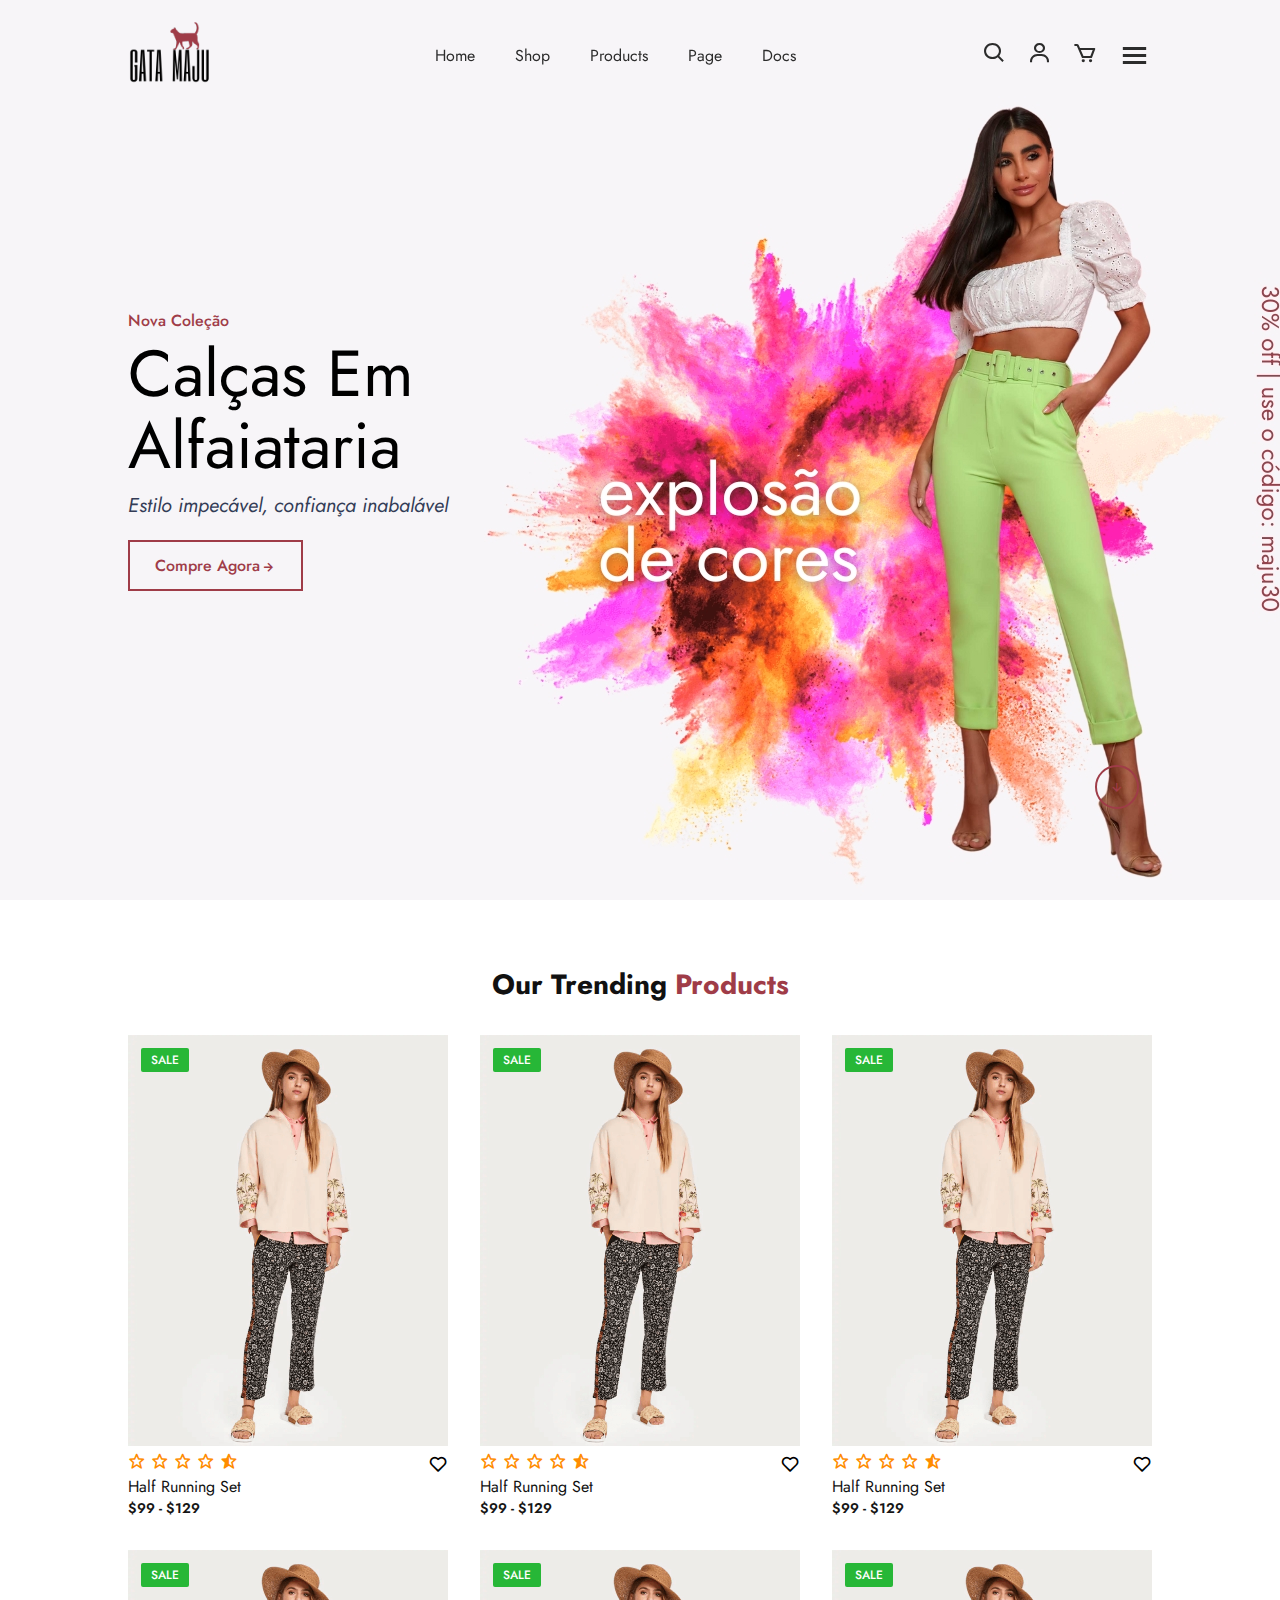
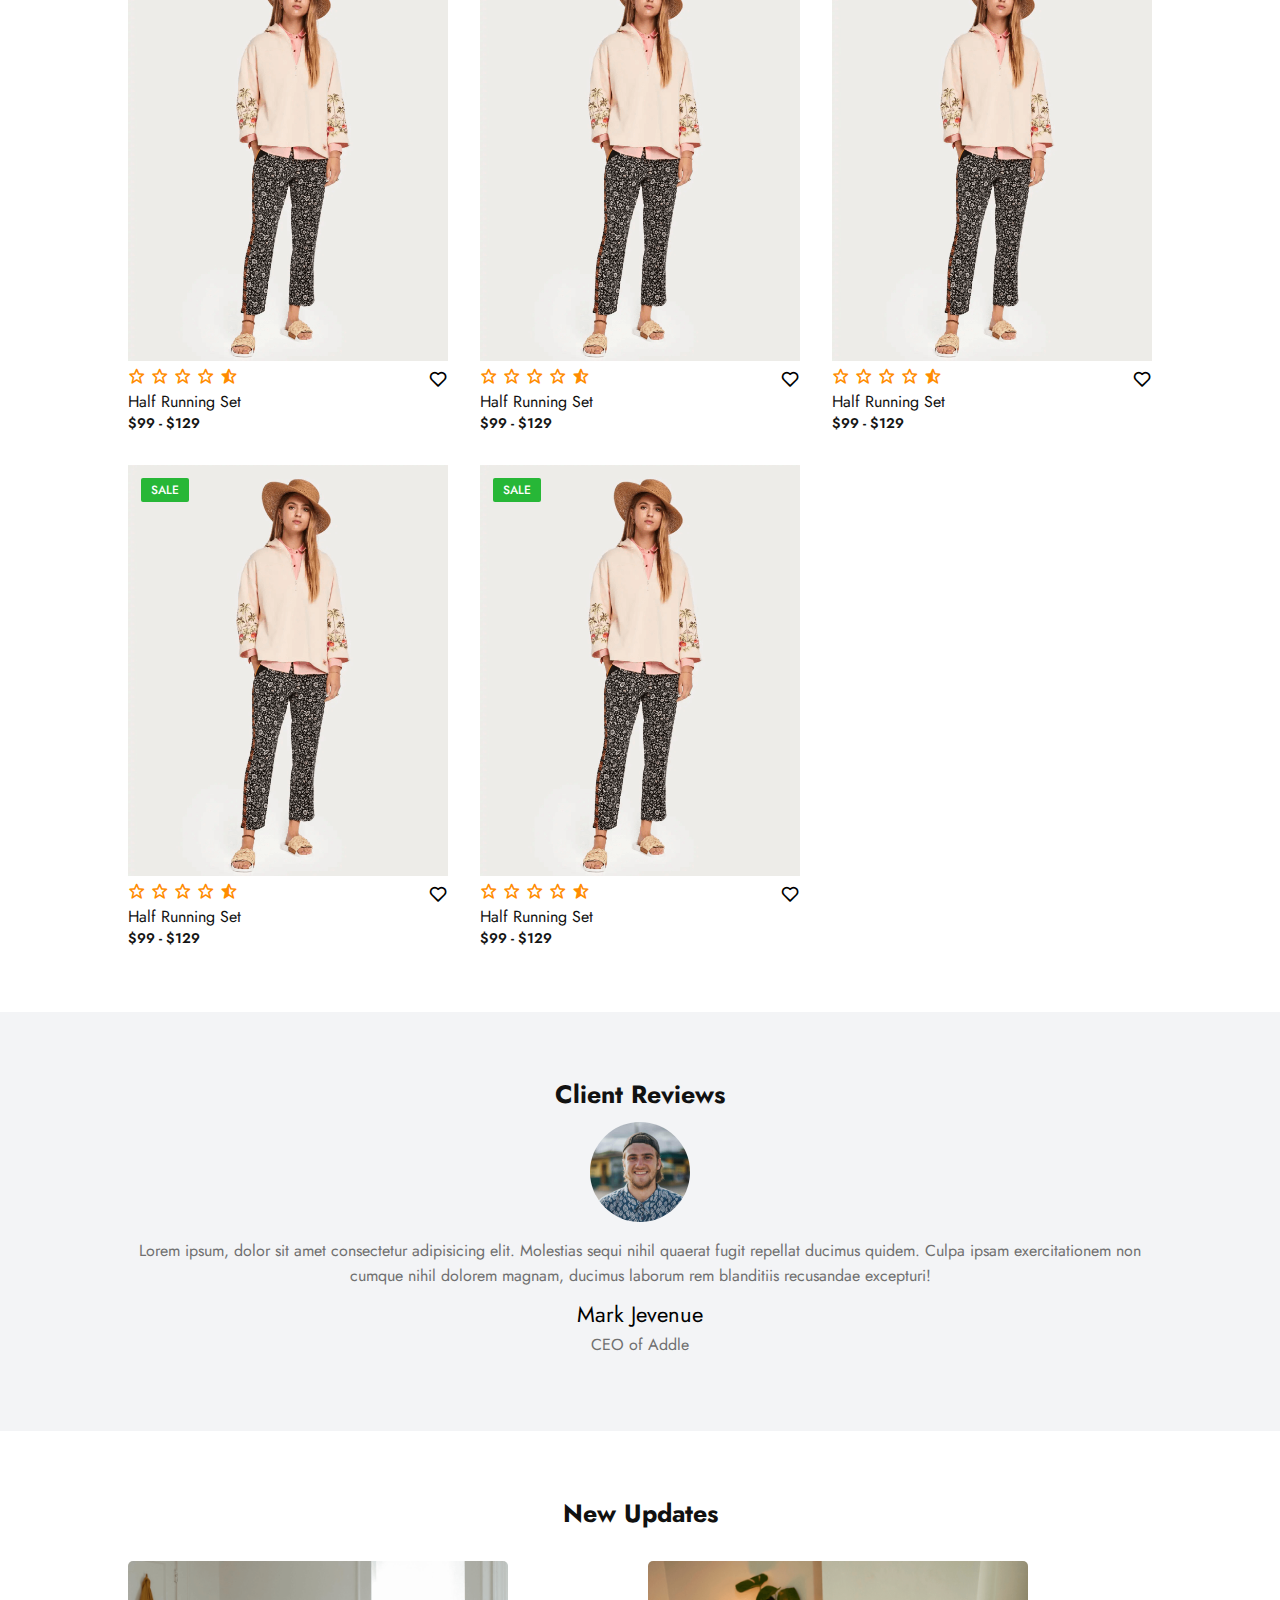
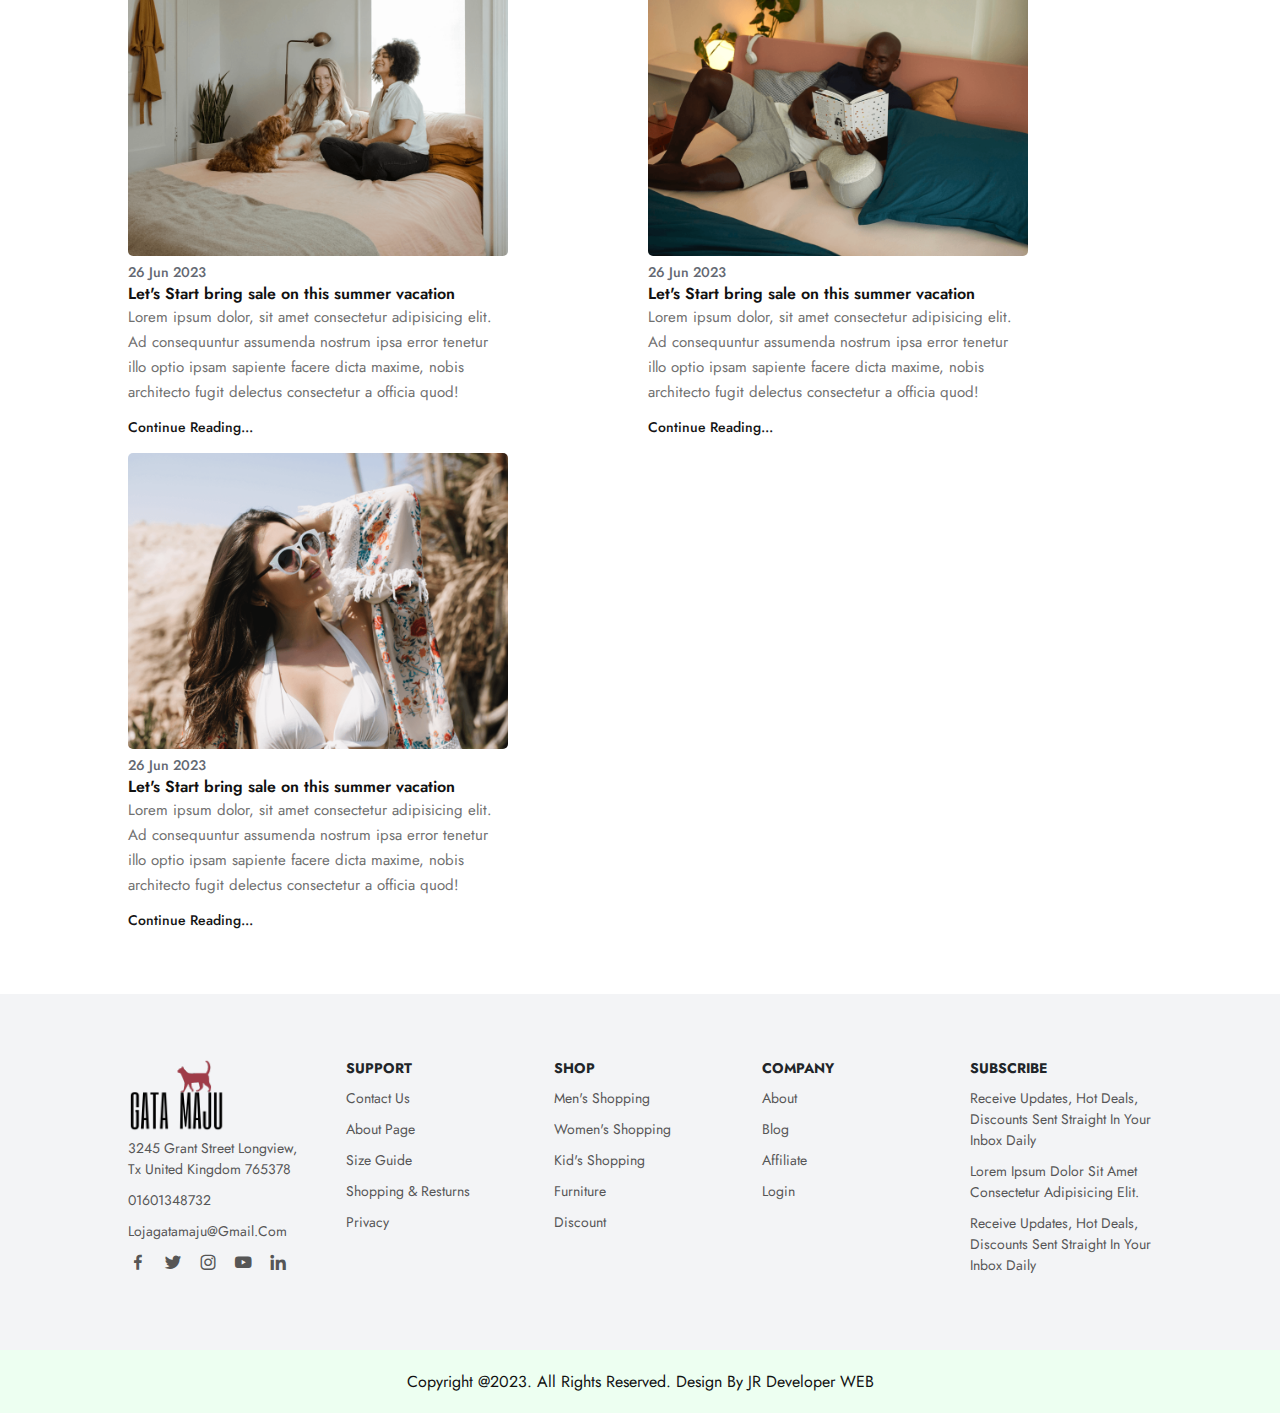
<file: index.html>
<!DOCTYPE html>
<html lang="en">
<head>
    <meta charset="UTF-8">
    <meta http-equiv="X-UA-Compatible" content="IE=edge">
    <meta name="viewport" content="width=device-width, initial-scale=1.0">
    <link rel="shortcut icon" href="imagens/logo.ico" type="image/x-icon">
    <title>Loja Gata Maju</title>
    <link rel="stylesheet" href="style.css">

    <link rel="preconnect" href="https://fonts.googleapis.com">
    <link rel="preconnect" href="https://fonts.gstatic.com" crossorigin>
    <link href="https://fonts.googleapis.com/css2?family=Jost:ital,wght@0,100;0,200;0,300;0,500;1,400&display=swap" rel="stylesheet">

    <link rel="stylesheet" href="https://cdnjs.cloudflare.com/ajax/libs/font-awesome/6.2.1/css/all.min.css" integrity="sha512-MV7K8+y+gLIBoVD59lQIYicR65iaqukzvf/nwasF0nqhPay5w/9lJmVM2hMDcnK1OnMGCdVK+iQrJ7lzPJQd1w==" crossorigin="anonymous" referrerpolicy="no-referrer" />

    <link rel="stylesheet" href="https://unpkg.com/boxicons@latest/css/boxicons.min.css">

</head>
<body>
        <header>
            <a href="#" class="logo"><img src="imagens/logo1.png" alt=""></a>
                <ul class="navmenu">
                    <li><a href="#">home</a></li>
                    <li><a href="#">shop</a></li>
                    <li><a href="#">products</a></li>
                    <li><a href="#">page</a></li>
                    <li><a href="#">docs</a></li>
                </ul>

                <div class="nav-icon">
                    <a href="#"><i class='bx bx-search'></i></a>
                    <a href="#"><i class='bx bx-user'></i></a>
                    <a href="#"><i class='bx bx-cart'></i></a>

                    <div class="bx bx-menu" id="menu-icon"></div>
                </div>
        </header>

        <section class="main-home">
                <div class="main-text">
                        <h5>Nova Coleção</h5>
                        <h1>Calças em <br> Alfaiataria</h1>
                        <p>Estilo impecável, confiança inabalável</p>

                        <a href="#" class="main-btn">Compre Agora<i class='bx bx-right-arrow-alt'></i></a>
                </div>

                <div class="down-arrow">
                        <a href="#trending" class="down"><i class='bx bx-down-arrow-alt'></i>
                        </a>
                </div>
         </section>

         <section class="trending-product" id="trending">
                <div class="center-text">
                    <h2>Our Trending <span>Products</span></h2>
                </div>

                <div class="products">
                        <div class="row">
                            <img src="imagens/website-image-file-20230515T215036Z-001/website-image-file/1.jpg" alt="">
                            <div class="product-text">
                            <h5>Sale</h5>
                            </div>
                        <div class="heart-icon">
                            <i class='bx bx-heart' ></i>
                        </div>
                            <div class="ratting">
                                <i class='bx bx-star' ></i>
                                <i class='bx bx-star' ></i>
                                <i class='bx bx-star' ></i>
                                <i class='bx bx-star' ></i>
                                <i class='bx bxs-star-half' ></i>
                            </div>
                            <div class="price">
                                <h4>Half Running Set</h4>
                                <p>$99 - $129</p>
                            </div>
                </div>

                <div class="row">
                        <img src="imagens/website-image-file-20230515T215036Z-001/website-image-file/1.jpg" alt="">
                            <div class="product-text">
                        <h5>Sale</h5>
                    </div>
                            <div class="heart-icon">
                                 <i class='bx bx-heart' ></i>
                            </div>
                    <div class="ratting">
                        <i class='bx bx-star' ></i>
                        <i class='bx bx-star' ></i>
                        <i class='bx bx-star' ></i>
                        <i class='bx bx-star' ></i>
                        <i class='bx bxs-star-half' ></i>
                    </div>
                    <div class="price">
                        <h4>Half Running Set</h4>
                        <p>$99 - $129</p>
                    </div>
                </div>

                <div class="row">
                    <img src="imagens/website-image-file-20230515T215036Z-001/website-image-file/1.jpg" alt="">
                    <div class="product-text">
                    <h5>Sale</h5>
                </div>
                <div class="heart-icon">
                <i class='bx bx-heart' ></i>
                </div>

                <div class="ratting">
                    <i class='bx bx-star' ></i>
                    <i class='bx bx-star' ></i>
                    <i class='bx bx-star' ></i>
                    <i class='bx bx-star' ></i>
                    <i class='bx bxs-star-half' ></i>
                </div>
                    <div class="price">
                    <h4>Half Running Set</h4>
                     <p>$99 - $129</p>
                </div>
            </div>
    
            <div class="row">
        <img src="imagens/website-image-file-20230515T215036Z-001/website-image-file/1.jpg" alt="">
            <div class="product-text">
        <h5>Sale</h5>
</div>
<div class="heart-icon">
    <i class='bx bx-heart' ></i>
</div>
    <div class="ratting">
        <i class='bx bx-star' ></i>
        <i class='bx bx-star' ></i>
        <i class='bx bx-star' ></i>
        <i class='bx bx-star' ></i>
        <i class='bx bxs-star-half' ></i>
    </div>
    <div class="price">
        <h4>Half Running Set</h4>
        <p>$99 - $129</p>
    </div>
</div>
<div class="row">
    <img src="imagens/website-image-file-20230515T215036Z-001/website-image-file/1.jpg" alt="">
        <div class="product-text">
    <h5>Sale</h5>
</div>
<div class="heart-icon">
<i class='bx bx-heart' ></i>
</div>
<div class="ratting">
    <i class='bx bx-star' ></i>
    <i class='bx bx-star' ></i>
    <i class='bx bx-star' ></i>
    <i class='bx bx-star' ></i>
    <i class='bx bxs-star-half' ></i>
</div>
<div class="price">
    <h4>Half Running Set</h4>
    <p>$99 - $129</p>
</div>
</div>
<div class="row">
    <img src="imagens/website-image-file-20230515T215036Z-001/website-image-file/1.jpg" alt="">
        <div class="product-text">
    <h5>Sale</h5>
</div>
<div class="heart-icon">
<i class='bx bx-heart' ></i>
</div>
<div class="ratting">
    <i class='bx bx-star' ></i>
    <i class='bx bx-star' ></i>
    <i class='bx bx-star' ></i>
    <i class='bx bx-star' ></i>
    <i class='bx bxs-star-half' ></i>
</div>
<div class="price">
    <h4>Half Running Set</h4>
    <p>$99 - $129</p>
</div>
</div>
<div class="row">
    <img src="imagens/website-image-file-20230515T215036Z-001/website-image-file/1.jpg" alt="">
        <div class="product-text">
    <h5>Sale</h5>
</div>
<div class="heart-icon">
<i class='bx bx-heart' ></i>
</div>
<div class="ratting">
    <i class='bx bx-star' ></i>
    <i class='bx bx-star' ></i>
    <i class='bx bx-star' ></i>
    <i class='bx bx-star' ></i>
    <i class='bx bxs-star-half' ></i>
</div>
<div class="price">
    <h4>Half Running Set</h4>
    <p>$99 - $129</p>
</div>
</div>
<div class="row">
    <img src="imagens/website-image-file-20230515T215036Z-001/website-image-file/1.jpg" alt="">
        <div class="product-text">
    <h5>Sale</h5>
</div>
<div class="heart-icon">
<i class='bx bx-heart' ></i>
</div>
<div class="ratting">
    <i class='bx bx-star' ></i>
    <i class='bx bx-star' ></i>
    <i class='bx bx-star' ></i>
    <i class='bx bx-star' ></i>
    <i class='bx bxs-star-half' ></i>
</div>
<div class="price">
    <h4>Half Running Set</h4>
    <p>$99 - $129</p>
</div>
</div>
</div>

</section>

<!--Client-Review-section-->

<section class="client-reviews">
    <div class="reviews">
        <h3>Client Reviews</h3>
        <img src="imagens/website-image-file-20230515T215036Z-001/website-image-file/team-1.jpg" alt="">
        <p>Lorem ipsum, dolor sit amet consectetur adipisicing elit. Molestias sequi nihil quaerat fugit repellat ducimus quidem. Culpa ipsam exercitationem non cumque nihil dolorem magnam, ducimus laborum rem blanditiis recusandae excepturi!</p>

        <h2>Mark Jevenue</h2>
        <p>CEO of Addle</p>
    </div>
</section>

<!--update-news-section-->

<section class="Update-news">
    <div class="up-center-text">
        <h2>New Updates</h2>
    </div>

    <div class="update-cart">
        <div class="cart">
            <img src="imagens/website-image-file-20230515T215036Z-001/website-image-file/bl-1.png" alt="">
            <h5>26 jun 2023</h5>
            <h4>Let's Start bring sale on this summer vacation</h4>
            <p>Lorem ipsum dolor, sit amet consectetur adipisicing elit. Ad consequuntur assumenda nostrum ipsa error tenetur illo optio ipsam sapiente facere dicta maxime, nobis architecto fugit delectus consectetur a officia quod!</p>

            <h6>Continue Reading...</h6>
        </div>

        <div class="cart">
            <img src="imagens/website-image-file-20230515T215036Z-001/website-image-file/bl-2.png" alt="">
            <h5>26 jun 2023</h5>
            <h4>Let's Start bring sale on this summer vacation</h4>
            <p>Lorem ipsum dolor, sit amet consectetur adipisicing elit. Ad consequuntur assumenda nostrum ipsa error tenetur illo optio ipsam sapiente facere dicta maxime, nobis architecto fugit delectus consectetur a officia quod!</p>

            <h6>Continue Reading...</h6>
        </div>

        <div class="cart">
            <img src="imagens/website-image-file-20230515T215036Z-001/website-image-file/bl-3.png" alt="">
            <h5>26 jun 2023</h5>
            <h4>Let's Start bring sale on this summer vacation</h4>
            <p>Lorem ipsum dolor, sit amet consectetur adipisicing elit. Ad consequuntur assumenda nostrum ipsa error tenetur illo optio ipsam sapiente facere dicta maxime, nobis architecto fugit delectus consectetur a officia quod!</p>

            <h6>Continue Reading...</h6>
        </div>
    </div>
</section>

<!--contact-section-->

<section class="contact">
    <div class="contact-info">
        <div class="first-info">
            <img src="imagens/logo1.png" alt="">
            <p>3245 Grant Street Longview, <br> Tx united kingdom 765378</p>
            <p>01601348732</p>
            <p>lojagatamaju@gmail.com</p>


            <div class="social-icon">
                <a href="#"><i class='bx bxl-facebook'></i></a>
                <a href="#"><i class='bx bxl-twitter' ></i></a>
                <a href="#"><i class='bx bxl-instagram' ></i></a>
                <a href="#"><i class='bx bxl-youtube' ></i></a>
                <a href="#"><i class='bx bxl-linkedin' ></i></a>
            </div>
        </div>

        <div class="second-info">
            <h4>Support</h4>
            <p>Contact us</p>
            <p>About page</p>
            <p>Size Guide</p>
            <p>Shopping & Resturns</p>
            <p>Privacy</p>
        </div>

        <div class="third-info">
            <h4>Shop</h4>
            <p>Men's Shopping</p>
            <p>Women's Shopping</p>
            <p>Kid's Shopping</p>
            <p>Furniture</p>
            <p>Discount</p>
        </div>

        <div class="fourth-info">
            <h4>Company</h4>
            <p>About</p>
            <p>Blog</p>
            <p>Affiliate</p>
            <p>Login</p>
        </div>

        <div class="five">
            <h4>Subscribe</h4>
            <p>Receive Updates, Hot Deals, Discounts Sent Straight In Your Inbox Daily</p>
            <p>Lorem ipsum dolor sit amet consectetur adipisicing elit.</p>
            <p>Receive Updates, Hot Deals, Discounts Sent Straight In Your Inbox Daily</p>
        </div>
    </div>
</section>

<div class="end-text">
    <p>Copyright @2023. All Rights Reserved. Design by JR Developer WEB</p>
</div>




<script src="java.js"></script>

</body>
</html>
</file>
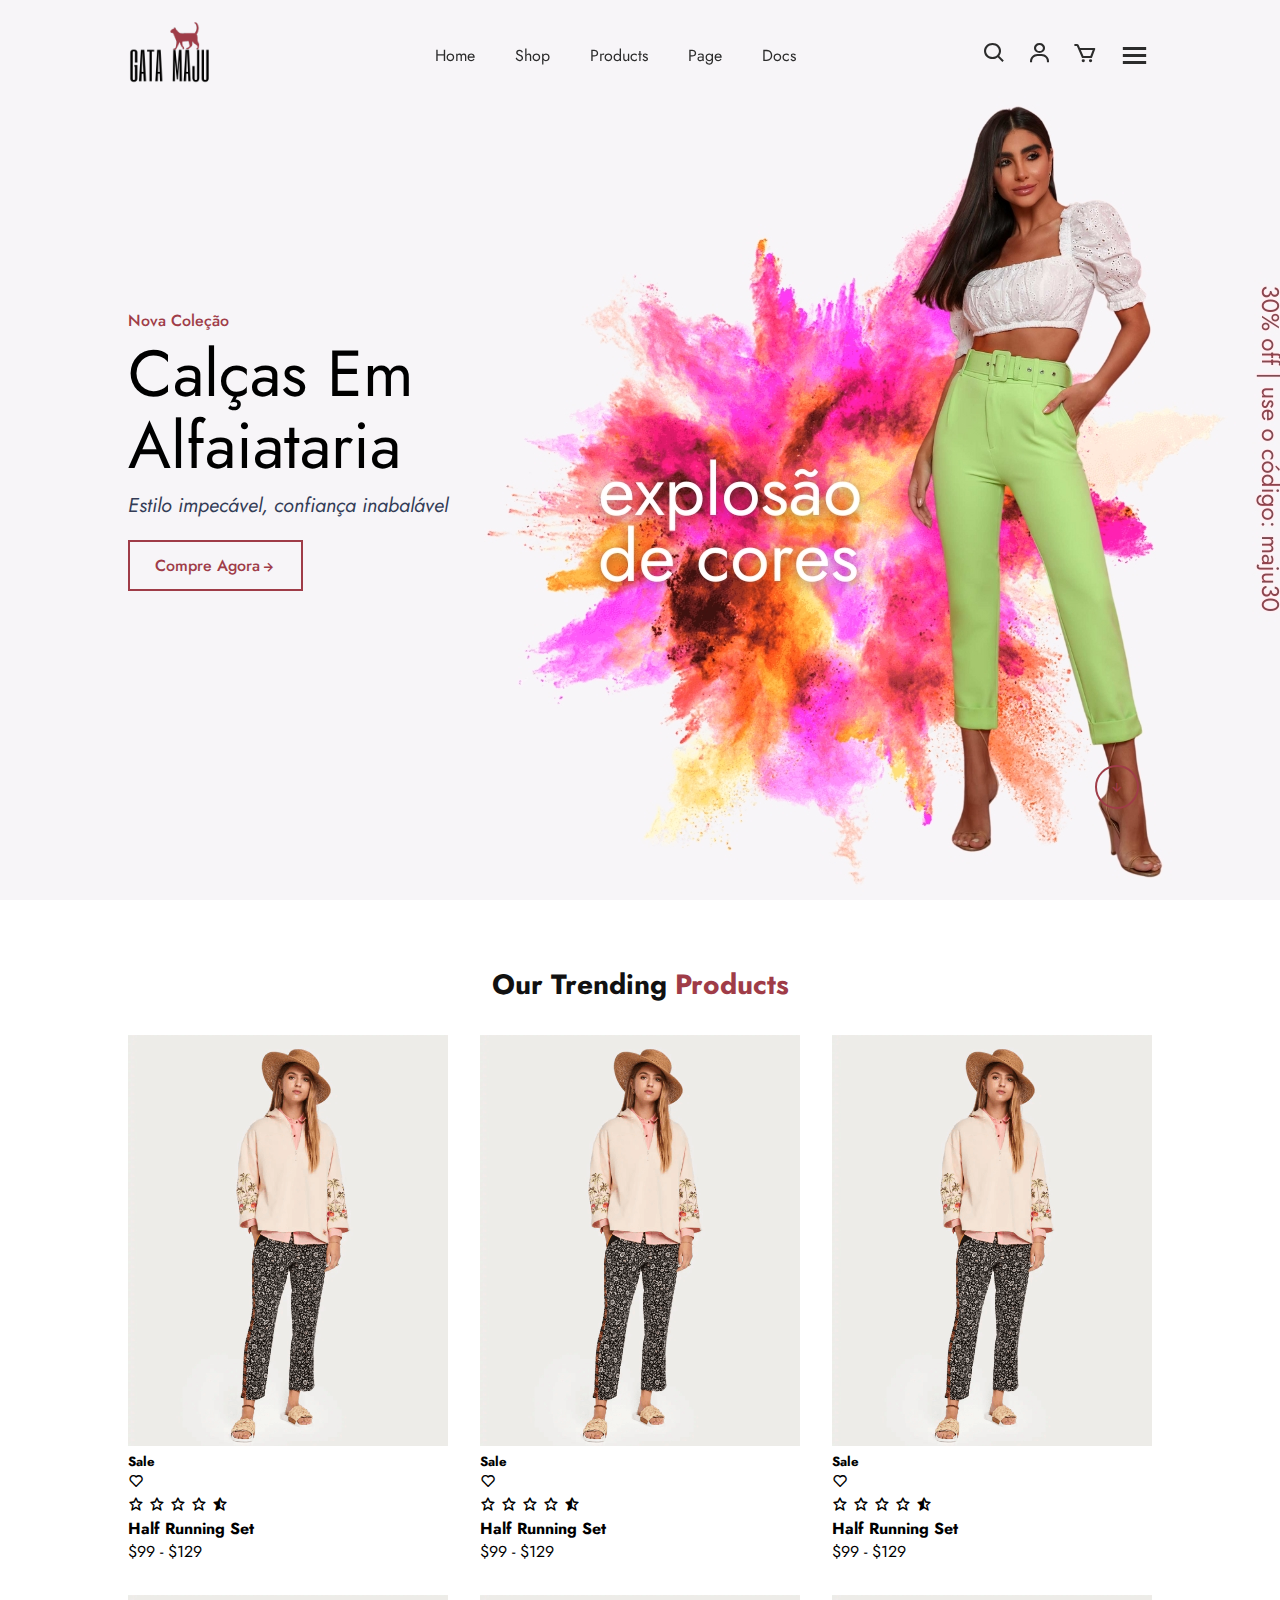
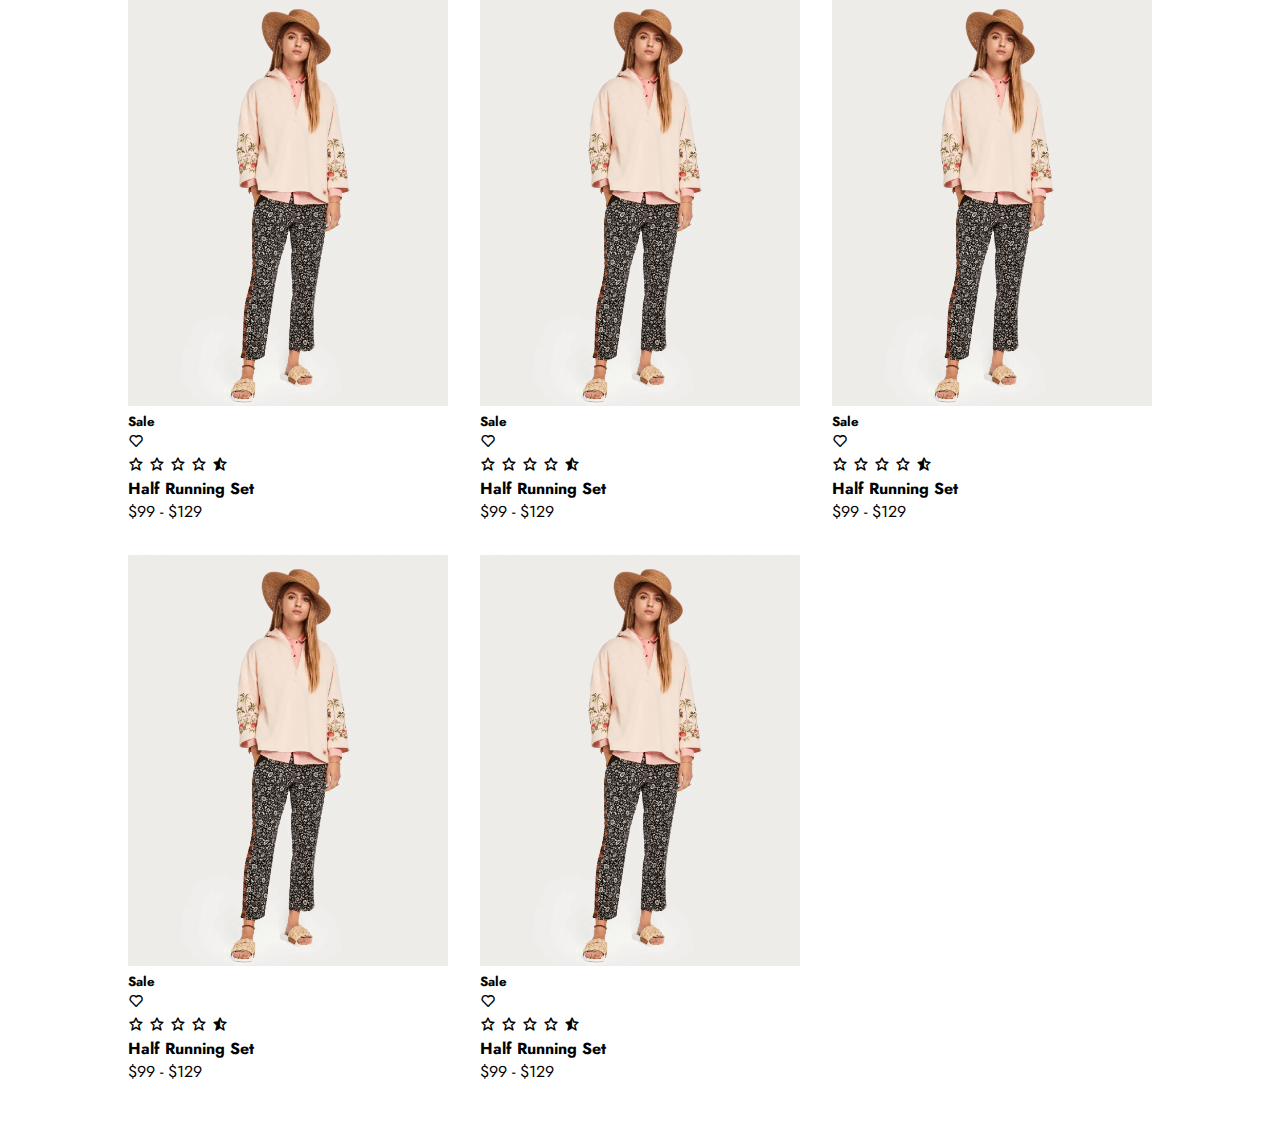
<file: ipw/index.html>
<!DOCTYPE html>
<html lang="en">
<head>
    <meta charset="UTF-8">
    <meta http-equiv="X-UA-Compatible" content="IE=edge">
    <meta name="viewport" content="width=device-width, initial-scale=1.0">
    <link rel="shortcut icon" href="imagens/logo.ico" type="image/x-icon">
    <title>Loja Gata Maju</title>
    <link rel="stylesheet" href="style.css">

    <link rel="preconnect" href="https://fonts.googleapis.com">
    <link rel="preconnect" href="https://fonts.gstatic.com" crossorigin>
    <link href="https://fonts.googleapis.com/css2?family=Jost:ital,wght@0,100;0,200;0,300;0,500;1,400&display=swap" rel="stylesheet">

    <link rel="stylesheet" href="https://cdnjs.cloudflare.com/ajax/libs/font-awesome/6.2.1/css/all.min.css" integrity="sha512-MV7K8+y+gLIBoVD59lQIYicR65iaqukzvf/nwasF0nqhPay5w/9lJmVM2hMDcnK1OnMGCdVK+iQrJ7lzPJQd1w==" crossorigin="anonymous" referrerpolicy="no-referrer" />

    <link rel="stylesheet" href="https://unpkg.com/boxicons@latest/css/boxicons.min.css">

</head>
<body>
        <header>
            <a href="#" class="logo"><img src="imagens/logo1.png" alt=""></a>
                <ul class="navmenu">
                    <li><a href="#">home</a></li>
                    <li><a href="#">shop</a></li>
                    <li><a href="#">products</a></li>
                    <li><a href="#">page</a></li>
                    <li><a href="#">docs</a></li>
                </ul>

                <div class="nav-icon">
                    <a href="#"><i class='bx bx-search'></i></a>
                    <a href="#"><i class='bx bx-user'></i></a>
                    <a href="#"><i class='bx bx-cart'></i></a>

                    <div class="bx bx-menu" id="menu-icon"></div>
                </div>
        </header>

        <section class="main-home">
                <div class="main-text">
                        <h5>Nova Coleção</h5>
                        <h1>Calças em <br> Alfaiataria</h1>
                        <p>Estilo impecável, confiança inabalável</p>

                        <a href="#" class="main-btn">Compre Agora<i class='bx bx-right-arrow-alt'></i></a>
                </div>

                <div class="down-arrow">
                        <a href="trending" class="down"><i class='bx bx-down-arrow-alt'></i>
                        </a>
                </div>
         </section>

         <section class="trending-product" id="trending">
                <div class="center-text">
                    <h2>Our Trending <span>Products</span></h2>
                </div>

                <div class="products">
                        <div class="row">
                            <img src="imagens/website-image-file-20230515T215036Z-001/website-image-file/1.jpg" alt="">
                            <div class="product-text">
                            <h5>Sale</h5>
                            </div>
                        <div class="heart-icon">
                            <i class='bx bx-heart' ></i>
                        </div>
                            <div class="ratting">
                                <i class='bx bx-star' ></i>
                                <i class='bx bx-star' ></i>
                                <i class='bx bx-star' ></i>
                                <i class='bx bx-star' ></i>
                                <i class='bx bxs-star-half' ></i>
                            </div>
                            <div class="price">
                                <h4>Half Running Set</h4>
                                <p>$99 - $129</p>
                            </div>
                </div>

                    <div class="row">
                        <img src="imagens/website-image-file-20230515T215036Z-001/website-image-file/1.jpg" alt="">
                            <div class="product-text">
                        <h5>Sale</h5>
                    </div>
                <div class="heart-icon">
                    <i class='bx bx-heart' ></i>
                </div>
                    <div class="ratting">
                        <i class='bx bx-star' ></i>
                        <i class='bx bx-star' ></i>
                        <i class='bx bx-star' ></i>
                        <i class='bx bx-star' ></i>
                        <i class='bx bxs-star-half' ></i>
                    </div>
                    <div class="price">
                        <h4>Half Running Set</h4>
                        <p>$99 - $129</p>
                    </div>
            </div>
            <div class="row">
                <img src="imagens/website-image-file-20230515T215036Z-001/website-image-file/1.jpg" alt="">
                    <div class="product-text">
                <h5>Sale</h5>
        </div>
        <div class="heart-icon">
            <i class='bx bx-heart' ></i>
        </div>
            <div class="ratting">
                <i class='bx bx-star' ></i>
                <i class='bx bx-star' ></i>
                <i class='bx bx-star' ></i>
                <i class='bx bx-star' ></i>
                <i class='bx bxs-star-half' ></i>
            </div>
            <div class="price">
                <h4>Half Running Set</h4>
                <p>$99 - $129</p>
            </div>
    </div>
    <div class="row">
        <img src="imagens/website-image-file-20230515T215036Z-001/website-image-file/1.jpg" alt="">
            <div class="product-text">
        <h5>Sale</h5>
</div>
<div class="heart-icon">
    <i class='bx bx-heart' ></i>
</div>
    <div class="ratting">
        <i class='bx bx-star' ></i>
        <i class='bx bx-star' ></i>
        <i class='bx bx-star' ></i>
        <i class='bx bx-star' ></i>
        <i class='bx bxs-star-half' ></i>
    </div>
    <div class="price">
        <h4>Half Running Set</h4>
        <p>$99 - $129</p>
    </div>
</div>
<div class="row">
    <img src="imagens/website-image-file-20230515T215036Z-001/website-image-file/1.jpg" alt="">
        <div class="product-text">
    <h5>Sale</h5>
</div>
<div class="heart-icon">
<i class='bx bx-heart' ></i>
</div>
<div class="ratting">
    <i class='bx bx-star' ></i>
    <i class='bx bx-star' ></i>
    <i class='bx bx-star' ></i>
    <i class='bx bx-star' ></i>
    <i class='bx bxs-star-half' ></i>
</div>
<div class="price">
    <h4>Half Running Set</h4>
    <p>$99 - $129</p>
</div>
</div>
<div class="row">
    <img src="imagens/website-image-file-20230515T215036Z-001/website-image-file/1.jpg" alt="">
        <div class="product-text">
    <h5>Sale</h5>
</div>
<div class="heart-icon">
<i class='bx bx-heart' ></i>
</div>
<div class="ratting">
    <i class='bx bx-star' ></i>
    <i class='bx bx-star' ></i>
    <i class='bx bx-star' ></i>
    <i class='bx bx-star' ></i>
    <i class='bx bxs-star-half' ></i>
</div>
<div class="price">
    <h4>Half Running Set</h4>
    <p>$99 - $129</p>
</div>
</div>
<div class="row">
    <img src="imagens/website-image-file-20230515T215036Z-001/website-image-file/1.jpg" alt="">
        <div class="product-text">
    <h5>Sale</h5>
</div>
<div class="heart-icon">
<i class='bx bx-heart' ></i>
</div>
<div class="ratting">
    <i class='bx bx-star' ></i>
    <i class='bx bx-star' ></i>
    <i class='bx bx-star' ></i>
    <i class='bx bx-star' ></i>
    <i class='bx bxs-star-half' ></i>
</div>
<div class="price">
    <h4>Half Running Set</h4>
    <p>$99 - $129</p>
</div>
</div>
<div class="row">
    <img src="imagens/website-image-file-20230515T215036Z-001/website-image-file/1.jpg" alt="">
        <div class="product-text">
    <h5>Sale</h5>
</div>
<div class="heart-icon">
<i class='bx bx-heart' ></i>
</div>
<div class="ratting">
    <i class='bx bx-star' ></i>
    <i class='bx bx-star' ></i>
    <i class='bx bx-star' ></i>
    <i class='bx bx-star' ></i>
    <i class='bx bxs-star-half' ></i>
</div>
<div class="price">
    <h4>Half Running Set</h4>
    <p>$99 - $129</p>
</div>
</div>
                </div>

</section>

                       

<script src="java.js"></script>

</body>
</html>
</file>
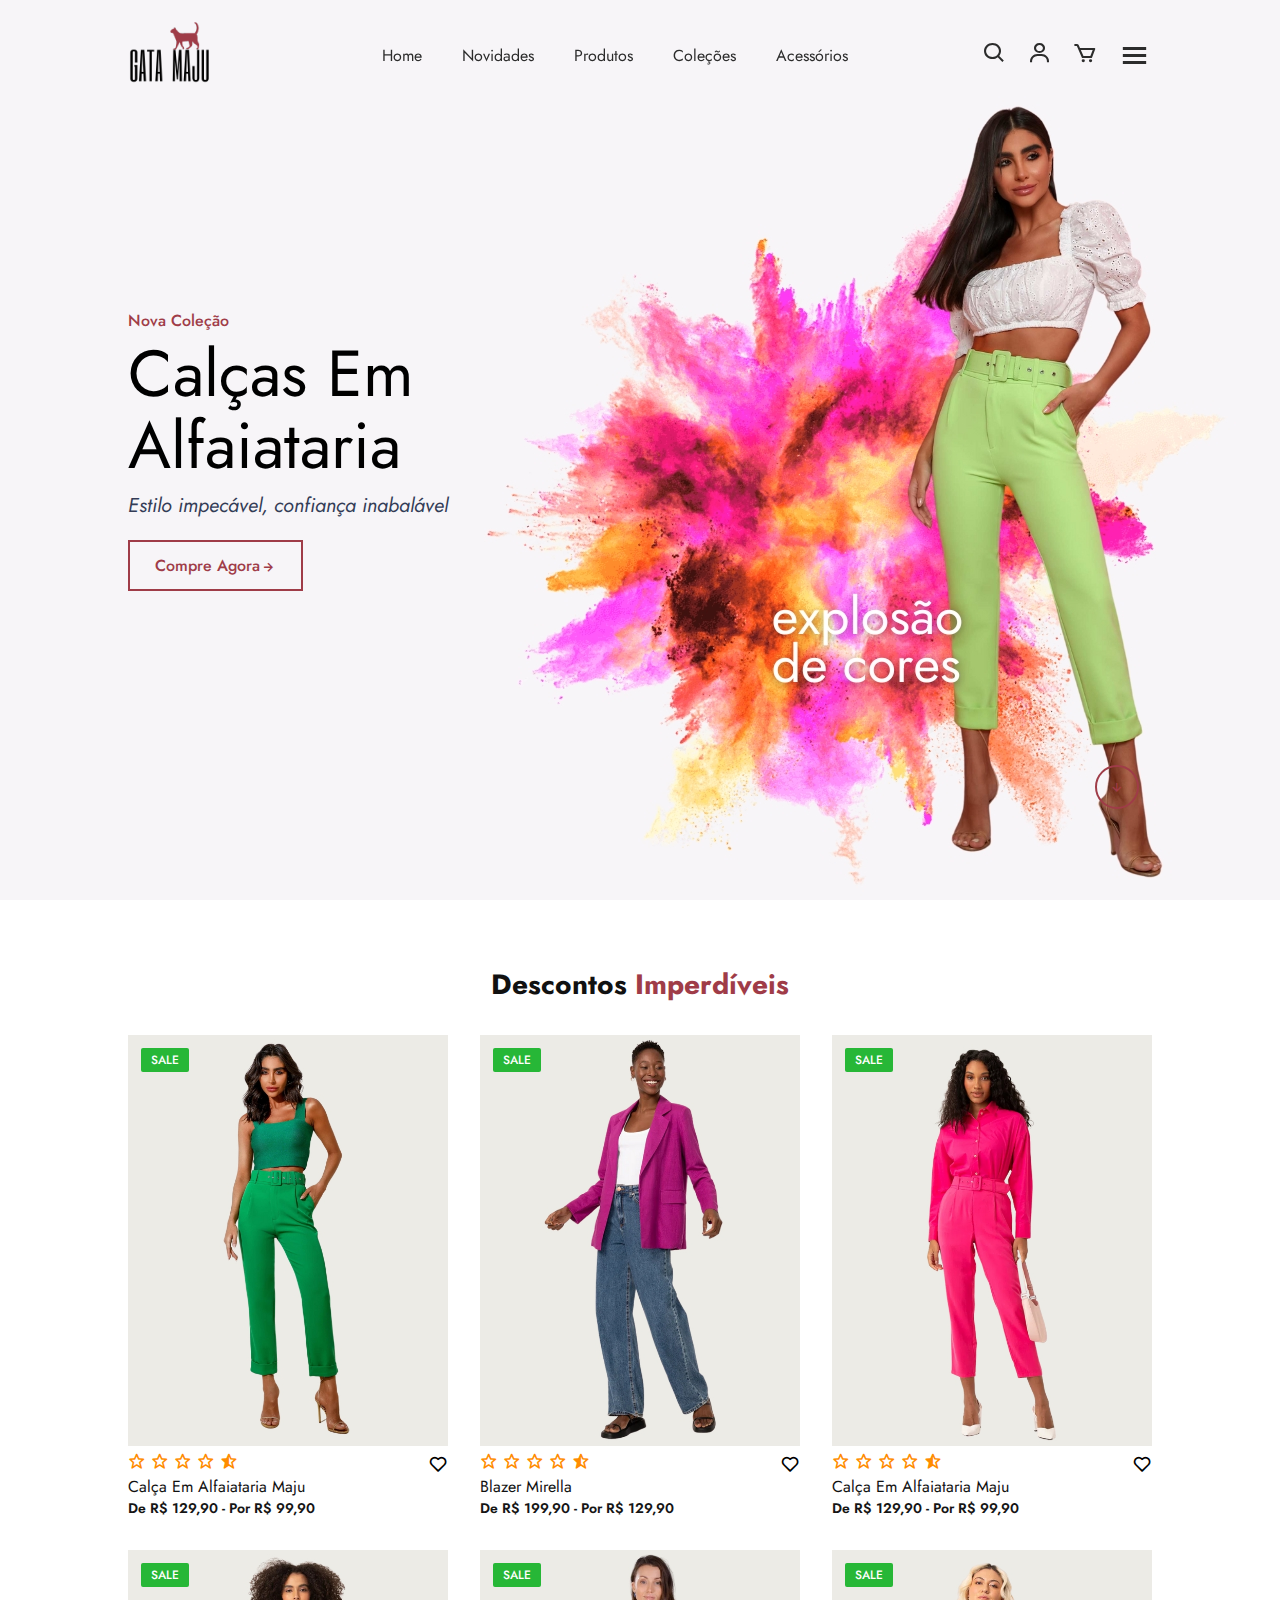
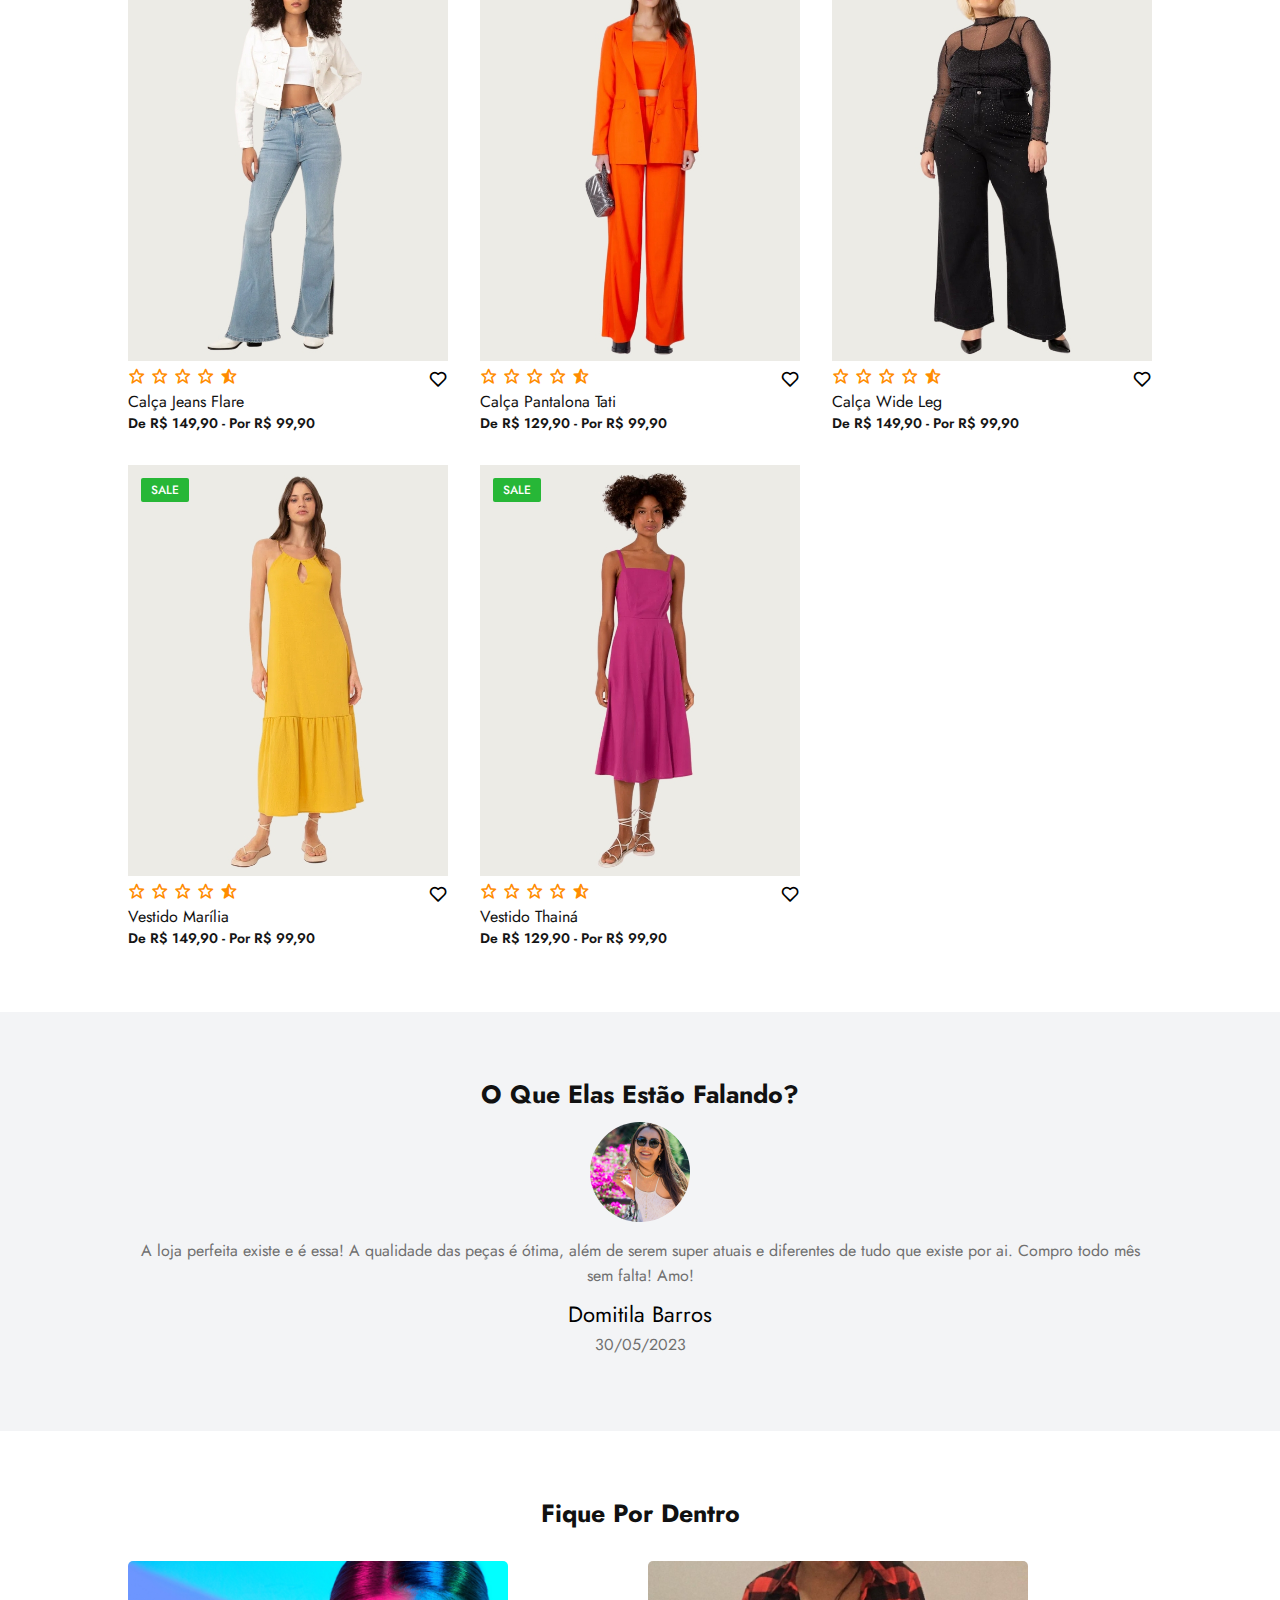
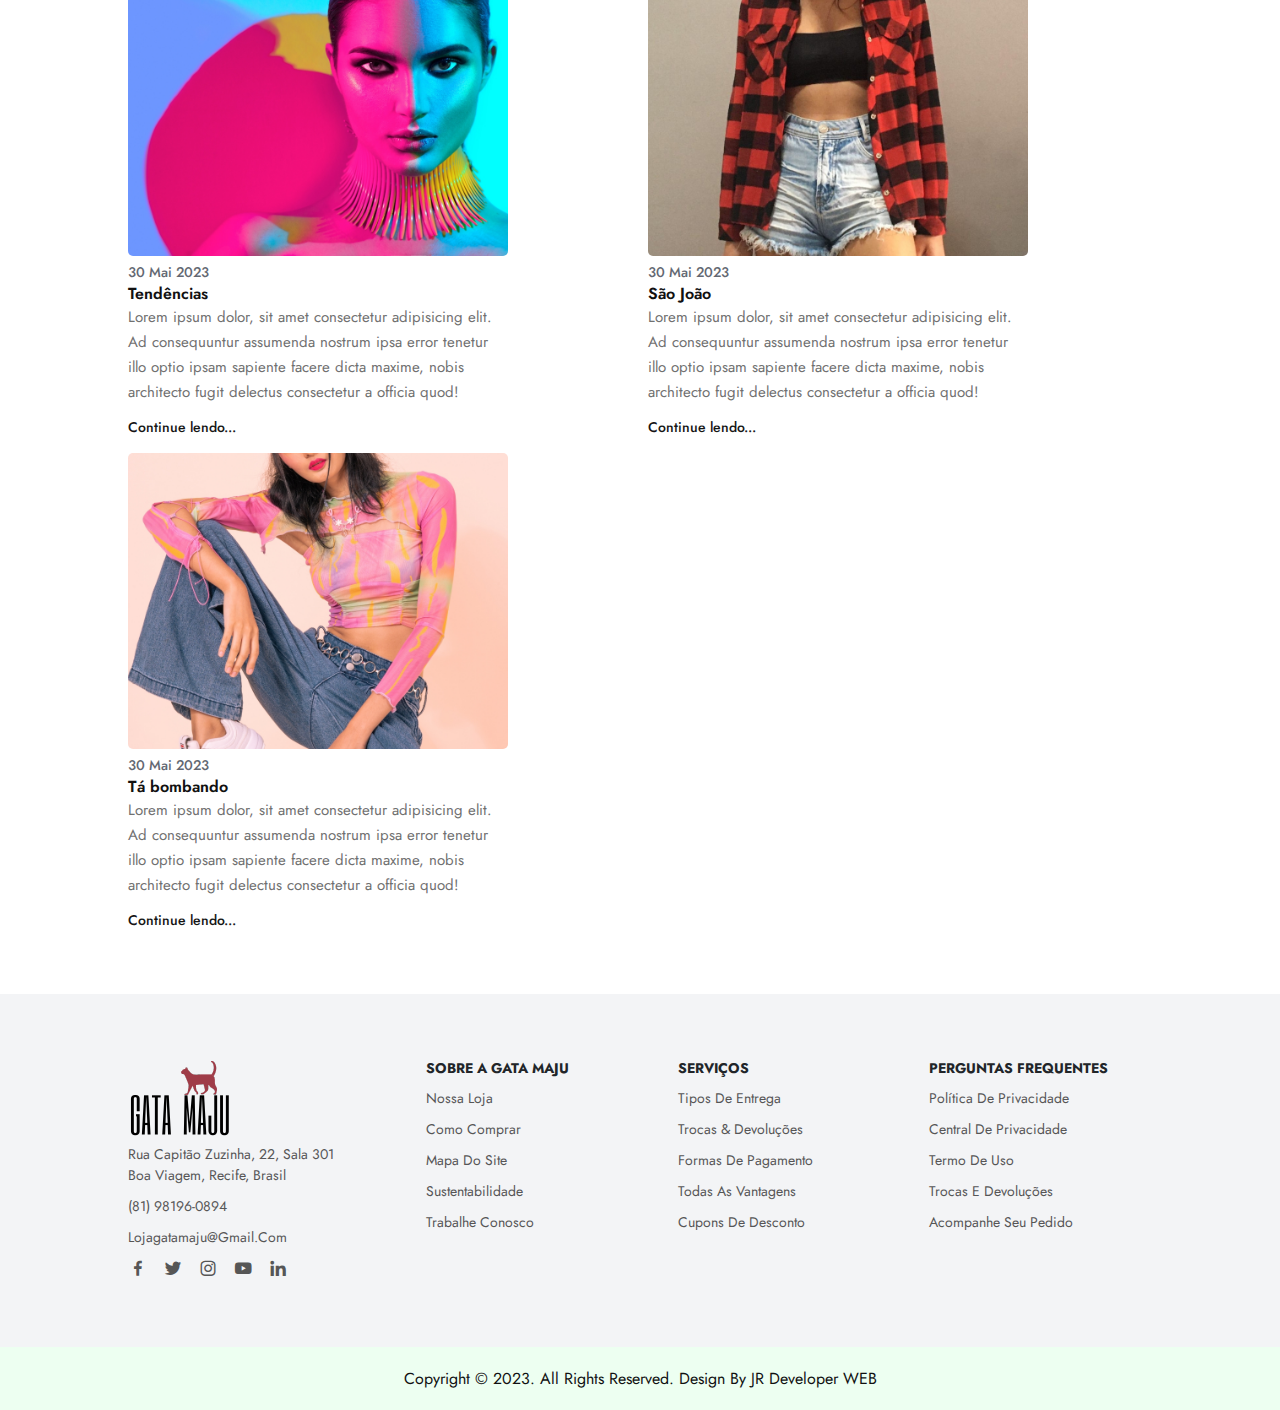
<file: ipw/ipw/index.html>
<!DOCTYPE html>
<html lang="en">
<head>
    <meta charset="UTF-8">
    <meta http-equiv="X-UA-Compatible" content="IE=edge">
    <meta name="viewport" content="width=device-width, initial-scale=1.0">
    <link rel="shortcut icon" href="imagens/logo.ico" type="image/x-icon">
    <title>Loja Gata Maju</title>
    <link rel="stylesheet" href="style.css">

    <link rel="preconnect" href="https://fonts.googleapis.com">
    <link rel="preconnect" href="https://fonts.gstatic.com" crossorigin>
    <link href="https://fonts.googleapis.com/css2?family=Jost:ital,wght@0,100;0,200;0,300;0,500;1,400&display=swap" rel="stylesheet">

    <link rel="stylesheet" href="https://cdnjs.cloudflare.com/ajax/libs/font-awesome/6.2.1/css/all.min.css" integrity="sha512-MV7K8+y+gLIBoVD59lQIYicR65iaqukzvf/nwasF0nqhPay5w/9lJmVM2hMDcnK1OnMGCdVK+iQrJ7lzPJQd1w==" crossorigin="anonymous" referrerpolicy="no-referrer" />

    <link rel="stylesheet" href="https://unpkg.com/boxicons@latest/css/boxicons.min.css">

</head>
<body>
        <header>
            <a href="#" class="logo"><img src="imagens/logo1.png" alt=""></a>
                <ul class="navmenu">
                    <li><a href="#">home</a></li>
                    <li><a href="pag002.html" rel="next" target="_blank">novidades</a></li>
                    <li><a href="pag003.html" rel="next" target="_blank">produtos</a></li>
                    <li><a href="pag004.html" rel="next" target="_blank">coleções</a></li>
                    <li><a href="#">acessórios</a></li>
                </ul>

                <div class="nav-icon">
                    <a href="#"><i class='bx bx-search'></i></a>
                    <a href="pag005.html"><i class='bx bx-user'></i></a>
                    <a href="#"><i class='bx bx-cart'></i></a>

                    <div class="bx bx-menu" id="menu-icon"></div>
                </div>
        </header>

        <section class="main-home">
                <div class="main-text">
                        <h5>Nova Coleção</h5>
                        <h1>Calças em <br> Alfaiataria</h1>
                        <p>Estilo impecável, confiança inabalável</p>

                        <a href="#" class="main-btn">Compre Agora<i class='bx bx-right-arrow-alt'></i></a>
                </div>

                <div class="down-arrow">
                        <a href="#trending" class="down"><i class='bx bx-down-arrow-alt'></i>
                        </a>
                </div>
         </section>

         <section class="trending-product" id="trending">
                <div class="center-text">
                    <h2>Descontos <span>Imperdíveis</span></h2>
                </div>

                <div class="products">
                        <div class="row">
                            <img src="imagens/Fotos/calça verde.jpg" alt="">
                            <div class="product-text">
                            <h5>Sale</h5>
                            </div>
                        <div class="heart-icon">
                            <i class='bx bx-heart' ></i>
                        </div>
                            <div class="ratting">
                                <i class='bx bx-star' ></i>
                                <i class='bx bx-star' ></i>
                                <i class='bx bx-star' ></i>
                                <i class='bx bx-star' ></i>
                                <i class='bx bxs-star-half' ></i>
                            </div>
                            <div class="price">
                                <h4>Calça em alfaiataria Maju</h4>
                                <p>De R$ 129,90 - Por R$ 99,90</p>
                            </div>
                </div>

                <div class="row">
                        <img src="imagens/Fotos/blazer roxo.jpg" alt="">
                            <div class="product-text">
                        <h5>Sale</h5>
                    </div>
                            <div class="heart-icon">
                                 <i class='bx bx-heart' ></i>
                            </div>
                    <div class="ratting">
                        <i class='bx bx-star' ></i>
                        <i class='bx bx-star' ></i>
                        <i class='bx bx-star' ></i>
                        <i class='bx bx-star' ></i>
                        <i class='bx bxs-star-half' ></i>
                    </div>
                    <div class="price">
                        <h4>Blazer Mirella</h4>
                        <p>De R$ 199,90 - Por R$ 129,90</p>
                    </div>
                </div>

                <div class="row">
                    <img src="imagens/Fotos/calça rosa.jpg" alt="">
                    <div class="product-text">
                    <h5>Sale</h5>
                </div>
                <div class="heart-icon">
                <i class='bx bx-heart' ></i>
                </div>

                <div class="ratting">
                    <i class='bx bx-star' ></i>
                    <i class='bx bx-star' ></i>
                    <i class='bx bx-star' ></i>
                    <i class='bx bx-star' ></i>
                    <i class='bx bxs-star-half' ></i>
                </div>
                    <div class="price">
                    <h4>Calça em alfaiataria Maju </h4>
                     <p>De R$ 129,90 - Por R$ 99,90</p>
                </div>
               </div>
    
              <div class="row">
                <img src="imagens/Fotos/jeans flare.jpg" alt="">
            <div class="product-text">
                <h5>Sale</h5>
             </div>
                 <div class="heart-icon">
                <i class='bx bx-heart' ></i>
                </div>
             <div class="ratting">
                <i class='bx bx-star' ></i>
                <i class='bx bx-star' ></i>
                <i class='bx bx-star' ></i>
                <i class='bx bx-star' ></i>
                <i class='bx bxs-star-half' ></i>
            </div>
            <div class="price">
                <h4>Calça Jeans Flare</h4>
                <p>De R$ 149,90 - Por R$ 99,90</p>
            </div>
            </div>

            <div class="row">
                <img src="imagens/Fotos/pantalona laranja.jpg" alt="">
            <div class="product-text">
                <h5>Sale</h5>
            </div>
            <div class="heart-icon">
            <i class='bx bx-heart' ></i>
            </div>
                <div class="ratting">
                <i class='bx bx-star' ></i>
                <i class='bx bx-star' ></i>
                <i class='bx bx-star' ></i>
                <i class='bx bx-star' ></i>
                <i class='bx bxs-star-half' ></i>
            </div>
            <div class="price">
                <h4>Calça pantalona Tati</h4>
                <p>De R$ 129,90 - Por R$ 99,90</p>
            </div>
            </div>

            <div class="row">
                <img src="imagens/Fotos/preto.jpg" alt="">
            <div class="product-text">
                 <h5>Sale</h5>
            </div>
            <div class="heart-icon">
            <i class='bx bx-heart' ></i>
            </div>
                <div class="ratting">
                <i class='bx bx-star' ></i>
                <i class='bx bx-star' ></i>
                <i class='bx bx-star' ></i>
                <i class='bx bx-star' ></i>
                <i class='bx bxs-star-half' ></i>
            </div>
            <div class="price">
                <h4>Calça Wide Leg</h4>
                <p>De R$ 149,90 - Por R$ 99,90</p>
            </div>
            </div>

            <div class="row">
                <img src="imagens/Fotos/vestido amarelo.jpg" alt="">
            <div class="product-text">
                <h5>Sale</h5>
            </div>
            <div class="heart-icon">
            <i class='bx bx-heart' ></i>
            </div>
                <div class="ratting">
                <i class='bx bx-star' ></i>
                <i class='bx bx-star' ></i>
                <i class='bx bx-star' ></i>
                <i class='bx bx-star' ></i>
                <i class='bx bxs-star-half' ></i>
            </div>
            <div class="price">
                <h4>Vestido Marília</h4>
                <p>De R$ 149,90 - Por R$ 99,90</p>
            </div>
            </div>

        <div class="row">
            <img src="imagens/Fotos/vestido roxo.jpg" alt="">
        <div class="product-text">
            <h5>Sale</h5>
        </div>
        <div class="heart-icon">
            <i class='bx bx-heart' ></i>
        </div>
        <div class="ratting">
            <i class='bx bx-star' ></i>
            <i class='bx bx-star' ></i>
            <i class='bx bx-star' ></i>
            <i class='bx bx-star' ></i>
            <i class='bx bxs-star-half' ></i>
        </div>
        <div class="price">
            <h4>Vestido Thainá</h4>
            <p>De R$ 129,90 - Por R$ 99,90</p>
        </div>
    </div>
</div>

</section>

<!--Client-Review-section-->

<section class="client-reviews">
    <div class="reviews">
        <h3>O que elas estão falando?</h3>
        <img src="imagens/Fotos/prova social.jpg" alt="">
        <p>A loja perfeita existe e é essa! A qualidade das peças é ótima, além de serem super atuais e diferentes de tudo que existe por ai. Compro todo mês sem falta! Amo!</p>

        <h2>Domitila Barros</h2>
        <p>30/05/2023</p>
    </div>
</section>

<!--Update-news-section-->

<section class="Update-news">
    <div class="up-center-text">
        <h2>Fique por dentro</h2>
    </div>

    <div class="update-cart">
        <div class="cart">
            <img src="imagens/Fotos/1.jpg" alt="">
            <h5>30 mai 2023</h5>
            <h4>Tendências</h4>
            <p>Lorem ipsum dolor, sit amet consectetur adipisicing elit. Ad consequuntur assumenda nostrum ipsa error tenetur illo optio ipsam sapiente facere dicta maxime, nobis architecto fugit delectus consectetur a officia quod!</p>

            <h6>Continue lendo...</h6>
        </div>

        <div class="cart">
            <img src="imagens/Fotos/2.jpg" alt="">
            <h5>30 mai 2023</h5>
            <h4>São João</h4>
            <p>Lorem ipsum dolor, sit amet consectetur adipisicing elit. Ad consequuntur assumenda nostrum ipsa error tenetur illo optio ipsam sapiente facere dicta maxime, nobis architecto fugit delectus consectetur a officia quod!</p>

            <h6>Continue lendo...</h6>
        </div>

        <div class="cart">
            <img src="imagens/Fotos/3.jpg" alt="">
            <h5>30 mai 2023</h5>
            <h4>Tá bombando</h4>
            <p>Lorem ipsum dolor, sit amet consectetur adipisicing elit. Ad consequuntur assumenda nostrum ipsa error tenetur illo optio ipsam sapiente facere dicta maxime, nobis architecto fugit delectus consectetur a officia quod!</p>

            <h6>Continue lendo...</h6>
        </div>
    </div>
</section>

<!--contact-section-->

<section class="contact">
    <div class="contact-info">
        <div class="first-info">
            <img src="imagens/logo1.png" alt="">
            <p>Rua capitão Zuzinha, 22, sala 301 <br> Boa Viagem, Recife, Brasil</p>
            <p>(81) 98196-0894 </p>
            <p>lojagatamaju@gmail.com</p>


            <div class="social-icon">
                <a href="#"><i class='bx bxl-facebook'></i></a>
                <a href="#"><i class='bx bxl-twitter' ></i></a>
                <a href="https://www.instagram.com/lojagatamaju/?igshid=MzRlODBiNWFlZA%3D%3D" target="_blank"><i class='bx bxl-instagram' ></i></a>
                <a href="#"><i class='bx bxl-youtube' ></i></a>
                <a href="#"><i class='bx bxl-linkedin' ></i></a>
            </div>
        </div>

        <div class="second-info">
            <h4>Sobre a Gata Maju</h4>
            <p>Nossa loja</p>
            <p>Como comprar</p>
            <p>Mapa do site</p>
            <p>Sustentabilidade</p>
            <p>Trabalhe conosco</p>
        </div>

        <div class="third-info">
            <h4>Serviços</h4>
            <p>Tipos de entrega</p>
            <p>Trocas & Devoluções</p>
            <p>Formas de Pagamento</p>
            <p>Todas as vantagens</p>
            <p>Cupons de Desconto</p>
        </div>

        <div class="fourth-info">
            <h4>Perguntas Frequentes</h4>
            <p>Política de Privacidade</p>
            <p>Central de Privacidade</p>
            <p>Termo de Uso</p>
            <p>Trocas e Devoluções</p>
            <p>Acompanhe seu Pedido</p>
        </div>

    </div>
</section>

<div class="end-text">
    <p>Copyright © 2023. All Rights Reserved. Design by JR Developer WEB</p>
</div>

<script src="java.js"></script>

</body>
</html>
</file>
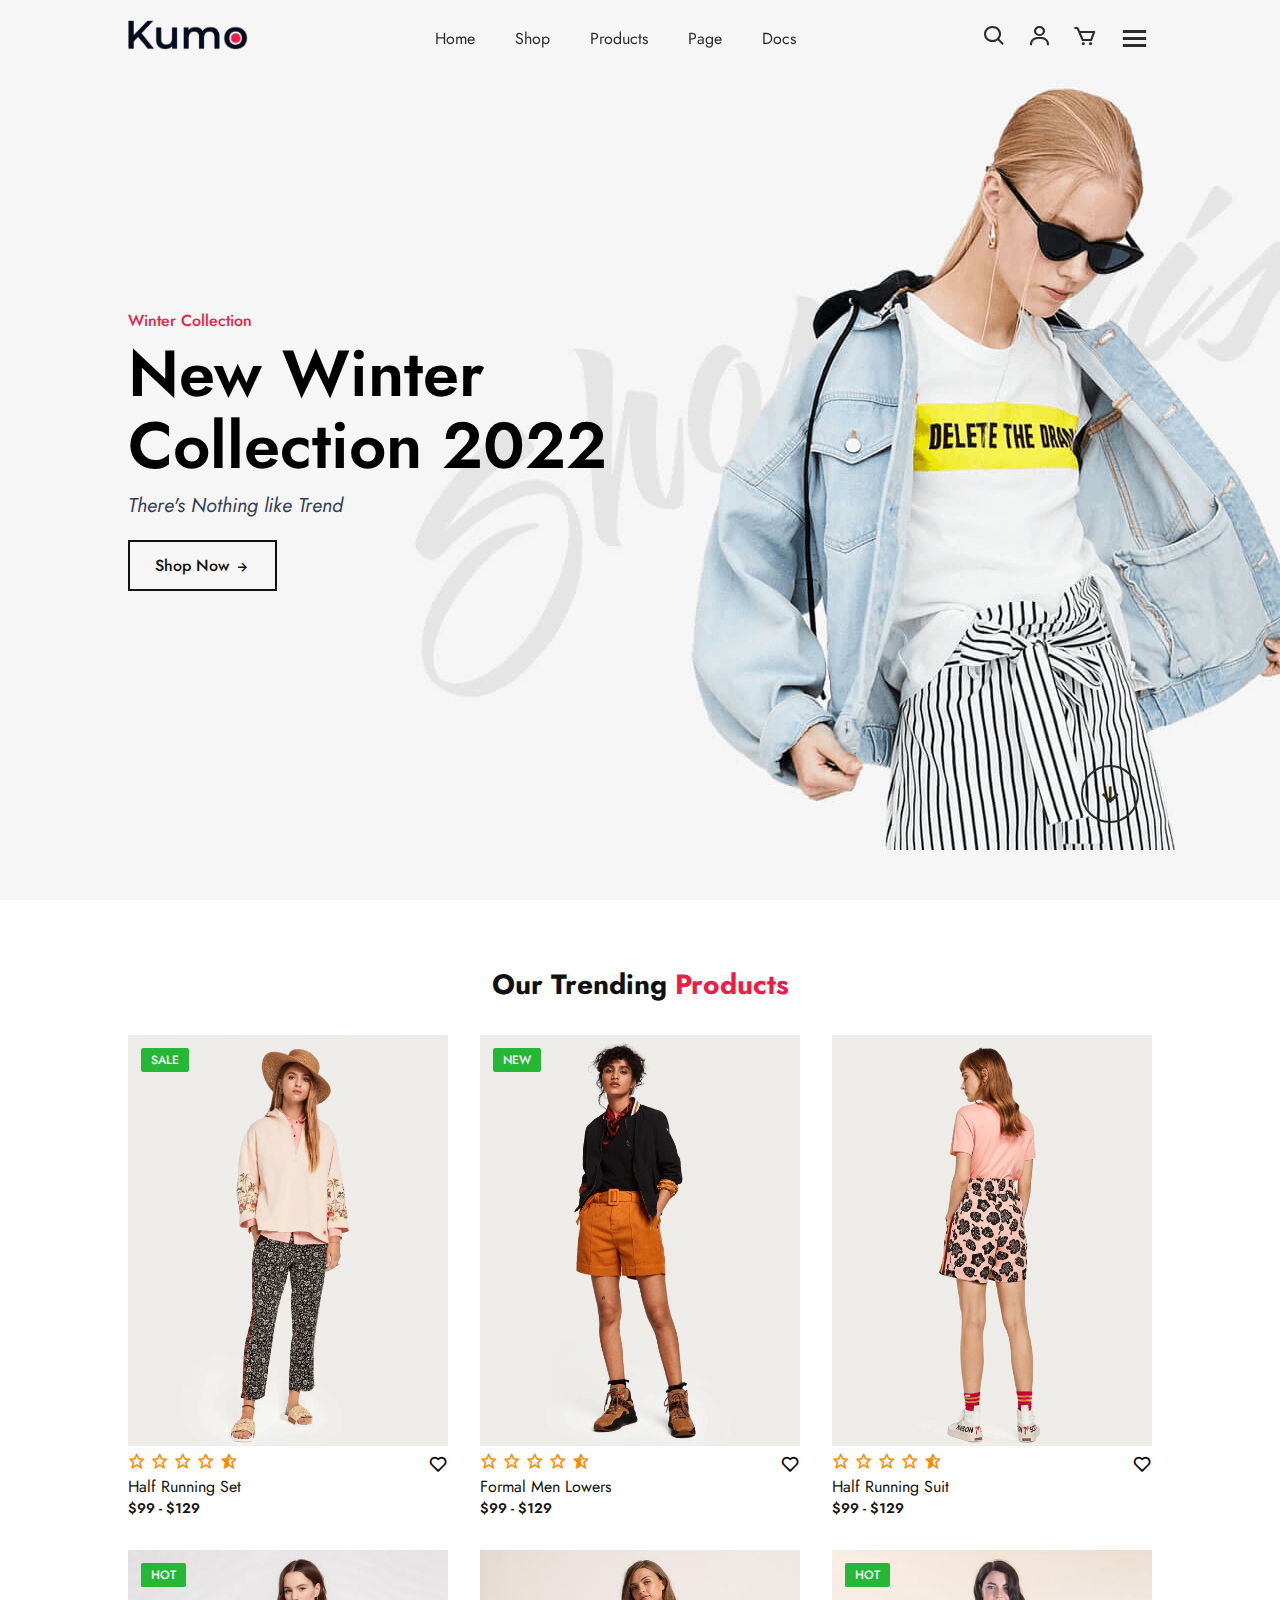
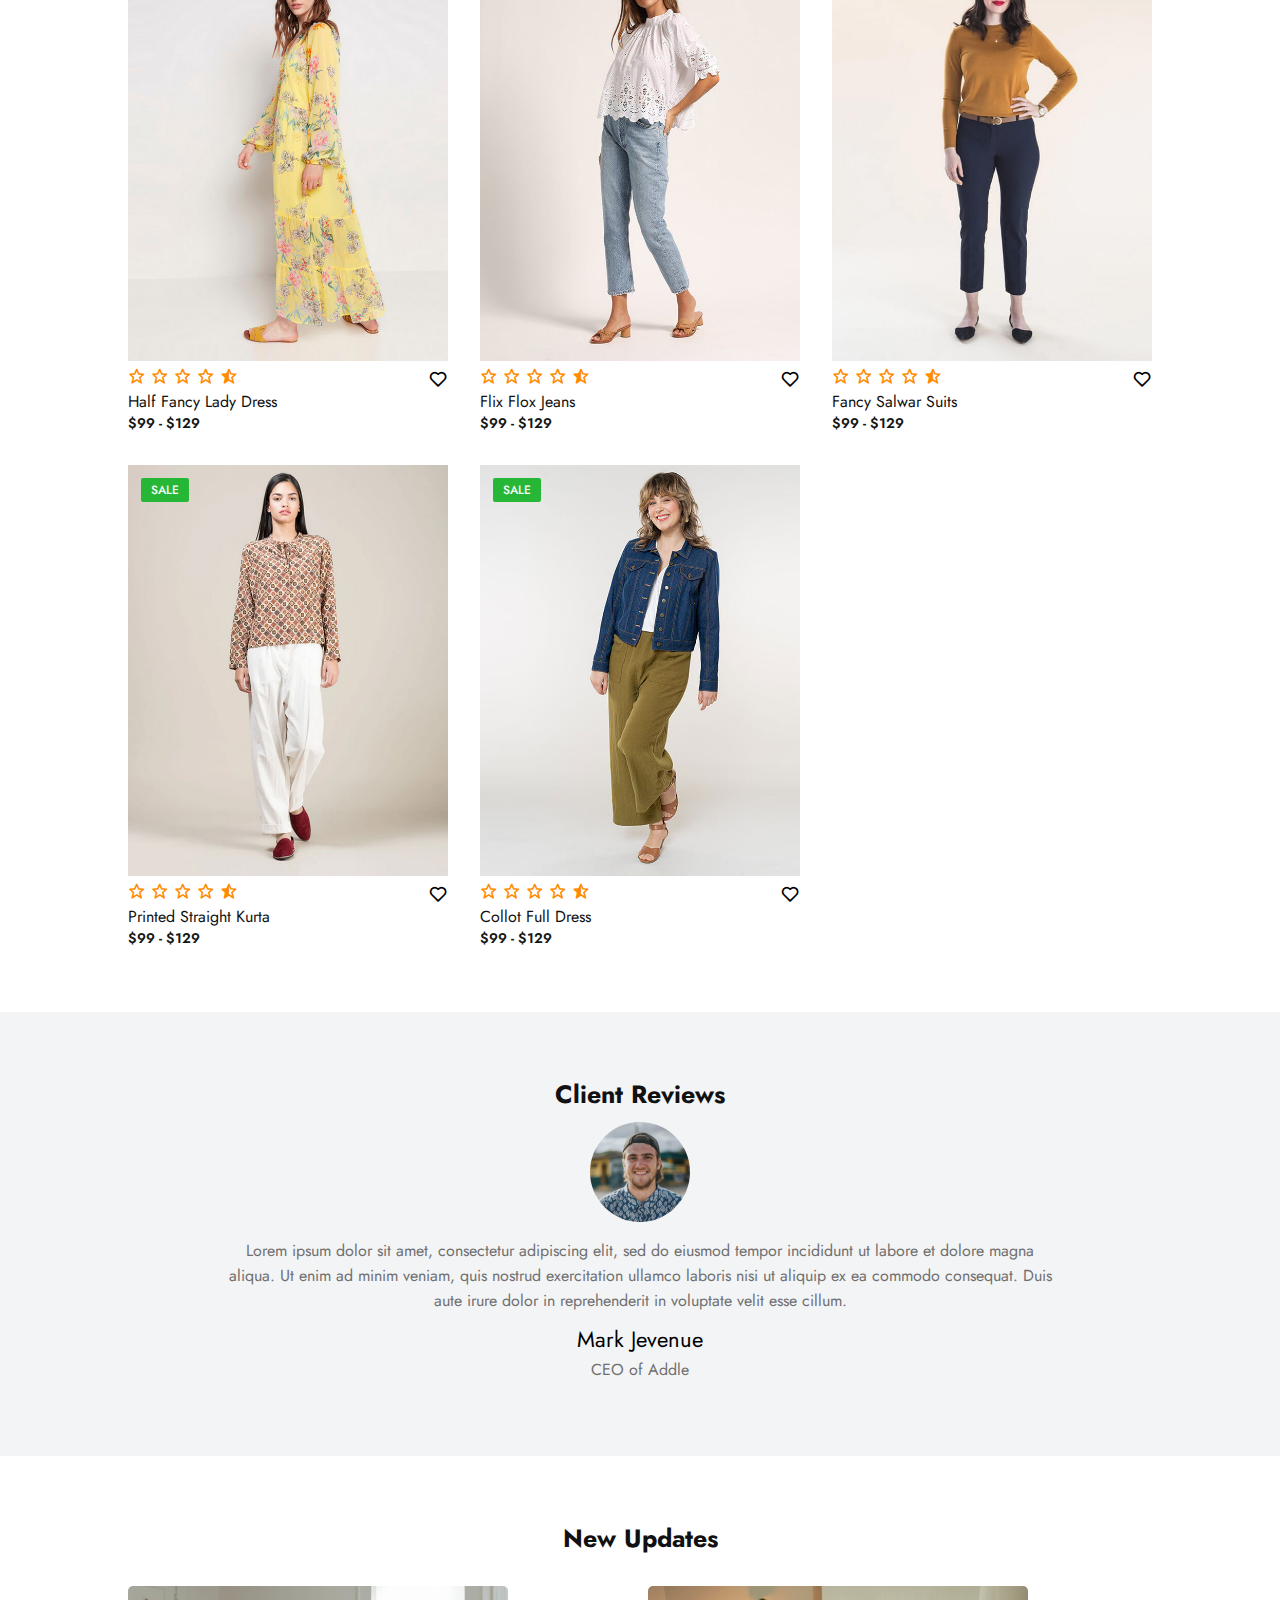
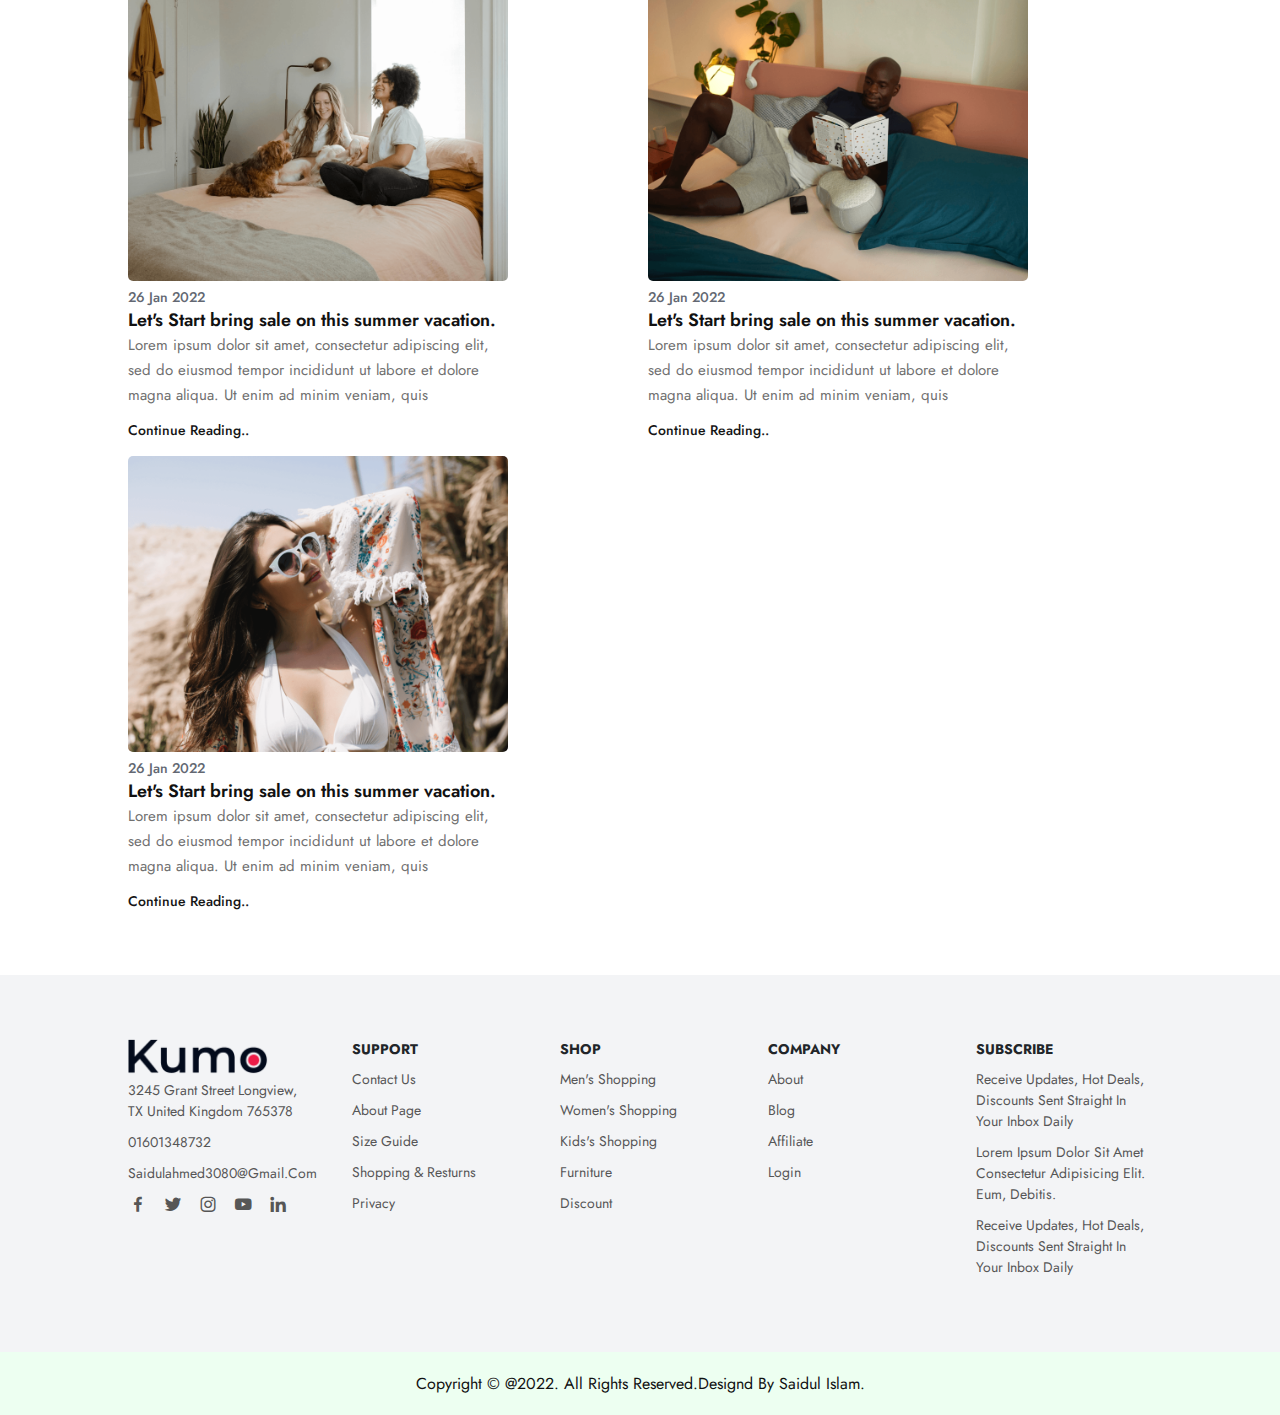
<file: imagens/website-image-file-20230515T215036Z-001/website-image-file/Ecommerce Responsive full Website/index.html>
<!DOCTYPE html>
<html lang="en">
<head>
    <meta charset="UTF-8">
    <meta http-equiv="X-UA-Compatible" content="IE=edge">
    <meta name="viewport" content="width=device-width, initial-scale=1.0">
    <title>Ecommerce Responsive full website</title>
    <!-- CSS-link -->
    <link rel="stylesheet" href="style.css">

    <link rel="preconnect" href="https://fonts.googleapis.com">
<link rel="preconnect" href="https://fonts.gstatic.com" crossorigin>
<link href="https://fonts.googleapis.com/css2?family=Jost:wght@100;200;300;400;500;600;700&display=swap" rel="stylesheet">

<link rel="stylesheet" href="https://cdnjs.cloudflare.com/ajax/libs/font-awesome/6.2.1/css/all.min.css" integrity="sha512-MV7K8+y+gLIBoVD59lQIYicR65iaqukzvf/nwasF0nqhPay5w/9lJmVM2hMDcnK1OnMGCdVK+iQrJ7lzPJQd1w==" crossorigin="anonymous" referrerpolicy="no-referrer" />

<link rel="stylesheet"
  href="https://unpkg.com/boxicons@latest/css/boxicons.min.css">
</head>
<body>

    <header>
        <a href="#" class="logo"><img src="image/logo.png" alt=""></a>

        <ul class="navmenu">
            <li><a href="#">home</a></li>
            <li><a href="#">shop</a></li>
            <li><a href="#">products</a></li>
            <li><a href="#">page</a></li>
            <li><a href="#">Docs</a></li>
        </ul>

        <div class="nav-icon">
            <a href="#"><i class='bx bx-search'></i></a>
            <a href="#"><i class='bx bx-user' ></i></a>
            <a href="#"><i class='bx bx-cart' ></i></a>

            <div class="bx bx-menu" id="menu-icon"></div>
        </div>
    </header>

    <section class="main-home">
        <div class="main-text">
            <h5>Winter Collection</h5>
            <h1>New Winter <br> Collection 2022</h1>
            <p>There's Nothing like Trend</p>

            <a href="#" class="main-btn">Shop Now <i class='bx bx-right-arrow-alt' ></i></a>
        </div>

        <div class="down-arrow">
            <a href="#trending" class="down"><i class='bx bx-down-arrow-alt' ></i></a>
        </div>
    </section>

    <!-- trending-products-section -->
    <section class="trending-product" id="trending">
        <div class="center-text">
            <h2>Our Trending <span>products</span></h2>
        </div>

        <div class="products">
            <div class="row">
                <img src="image/1.jpg" alt="">
                <div class="product-text">
                    <h5>Sale</h5>
                </div>
                <div class="heart-icon">
                    <i class='bx bx-heart'></i>
                </div>
                <div class="ratting">
                    <i class='bx bx-star'></i>
                    <i class='bx bx-star'></i>
                    <i class='bx bx-star'></i>
                    <i class='bx bx-star'></i>
                    <i class='bx bxs-star-half' ></i>
                </div>

                <div class="price">
                    <h4>Half Running Set</h4>
                    <p>$99 - $129</p>
                </div>
            </div>

            <div class="row">
                <img src="image/2.jpg" alt="">
                <div class="product-text">
                    <h5>New</h5>
                </div>
                <div class="heart-icon">
                    <i class='bx bx-heart'></i>
                </div>
                <div class="ratting">
                    <i class='bx bx-star'></i>
                    <i class='bx bx-star'></i>
                    <i class='bx bx-star'></i>
                    <i class='bx bx-star'></i>
                    <i class='bx bxs-star-half' ></i>
                </div>

                <div class="price">
                    <h4>Formal Men Lowers</h4>
                    <p>$99 - $129</p>
                </div>
            </div>

            <div class="row">
                <img src="image/3.jpg" alt="">

                <div class="heart-icon">
                    <i class='bx bx-heart'></i>
                </div>
                <div class="ratting">
                    <i class='bx bx-star'></i>
                    <i class='bx bx-star'></i>
                    <i class='bx bx-star'></i>
                    <i class='bx bx-star'></i>
                    <i class='bx bxs-star-half' ></i>
                </div>

                <div class="price">
                    <h4>Half Running Suit</h4>
                    <p>$99 - $129</p>
                </div>
            </div>

            <div class="row">
                <img src="image/4.jpg" alt="">
                <div class="product-text">
                    <h5>Hot</h5>
                </div>
                <div class="heart-icon">
                    <i class='bx bx-heart'></i>
                </div>
                <div class="ratting">
                    <i class='bx bx-star'></i>
                    <i class='bx bx-star'></i>
                    <i class='bx bx-star'></i>
                    <i class='bx bx-star'></i>
                    <i class='bx bxs-star-half' ></i>
                </div>

                <div class="price">
                    <h4>Half Fancy Lady Dress</h4>
                    <p>$99 - $129</p>
                </div>
            </div>

            <div class="row">
                <img src="image/5.jpg" alt="">

                <div class="heart-icon">
                    <i class='bx bx-heart'></i>
                </div>
                <div class="ratting">
                    <i class='bx bx-star'></i>
                    <i class='bx bx-star'></i>
                    <i class='bx bx-star'></i>
                    <i class='bx bx-star'></i>
                    <i class='bx bxs-star-half' ></i>
                </div>

                <div class="price">
                    <h4>Flix Flox Jeans</h4>
                    <p>$99 - $129</p>
                </div>
            </div>

            <div class="row">
                <img src="image/6.jpg" alt="">
                <div class="product-text">
                    <h5>Hot</h5>
                </div>
                <div class="heart-icon">
                    <i class='bx bx-heart'></i>
                </div>
                <div class="ratting">
                    <i class='bx bx-star'></i>
                    <i class='bx bx-star'></i>
                    <i class='bx bx-star'></i>
                    <i class='bx bx-star'></i>
                    <i class='bx bxs-star-half' ></i>
                </div>

                <div class="price">
                    <h4>Fancy Salwar Suits</h4>
                    <p>$99 - $129</p>
                </div>
            </div>

            <div class="row">
                <img src="image/7.jpg" alt="">
                <div class="product-text">
                    <h5>Sale</h5>
                </div>
                <div class="heart-icon">
                    <i class='bx bx-heart'></i>
                </div>
                <div class="ratting">
                    <i class='bx bx-star'></i>
                    <i class='bx bx-star'></i>
                    <i class='bx bx-star'></i>
                    <i class='bx bx-star'></i>
                    <i class='bx bxs-star-half' ></i>
                </div>

                <div class="price">
                    <h4>Printed Straight Kurta</h4>
                    <p>$99 - $129</p>
                </div>
            </div>

            <div class="row">
                <img src="image/8.jpg" alt="">
                <div class="product-text">
                    <h5>Sale</h5>
                </div>
                <div class="heart-icon">
                    <i class='bx bx-heart'></i>
                </div>
                <div class="ratting">
                    <i class='bx bx-star'></i>
                    <i class='bx bx-star'></i>
                    <i class='bx bx-star'></i>
                    <i class='bx bx-star'></i>
                    <i class='bx bxs-star-half' ></i>
                </div>

                <div class="price">
                    <h4>Collot Full Dress</h4>
                    <p>$99 - $129</p>
                </div>
            </div>
        </div>

    </section>

    <!-- Client-Review-section -->

    <section class="client-reviews">
        <div class="reviews">
            <h3>Client Reviews</h3>
            <img src="image/team-1.jpg" alt="">
            <p>Lorem ipsum dolor sit amet, consectetur adipiscing elit, sed do eiusmod tempor incididunt ut labore et dolore magna <br>
                aliqua. Ut enim ad minim veniam, quis nostrud exercitation ullamco laboris nisi ut aliquip ex ea commodo consequat. Duis <br>
                aute irure dolor in reprehenderit in voluptate velit esse cillum.</p>

                <h2>Mark Jevenue</h2>
                <p>CEO of Addle</p>
        </div>
    </section>

    <!-- update-news-section -->
    <section class="Update-news">
        <div class="up-center-text">
            <h2>New Updates</h2>
        </div>

        <div class="update-cart">
            <div class="cart">
                <img src="image/bl-1.png" alt="">
                <h5>26 jan 2022</h5>
                <h4>Let's Start bring sale on this summer vacation.</h4>
                <p>Lorem ipsum dolor sit amet, consectetur adipiscing elit, sed do eiusmod tempor incididunt ut labore et dolore magna aliqua. Ut enim ad minim veniam, quis</p>

                <h6>Continue Reading..</h6>
            </div>

            <div class="cart">
                <img src="image/bl-2.png" alt="">
                <h5>26 jan 2022</h5>
                <h4>Let's Start bring sale on this summer vacation.</h4>
                <p>Lorem ipsum dolor sit amet, consectetur adipiscing elit, sed do eiusmod tempor incididunt ut labore et dolore magna aliqua. Ut enim ad minim veniam, quis</p>

                <h6>Continue Reading..</h6>
            </div>

            <div class="cart">
                <img src="image/bl-3.png" alt="">
                <h5>26 jan 2022</h5>
                <h4>Let's Start bring sale on this summer vacation.</h4>
                <p>Lorem ipsum dolor sit amet, consectetur adipiscing elit, sed do eiusmod tempor incididunt ut labore et dolore magna aliqua. Ut enim ad minim veniam, quis</p>

                <h6>Continue Reading..</h6>
            </div>
        </div>
    </section>

    <!-- contact-section -->
    <section class="contact">
        <div class="contact-info">
            <div class="first-info">
                <img src="image/logo.png" alt="">

                <p>3245 Grant Street Longview, <br> TX united kingdom 765378</p>
                <p>01601348732</p>
                <p>saidulahmed3080@gmail.com</p>

                <div class="social-icon">
                    <a href="#"><i class='bx bxl-facebook'></i></a>
                    <a href="#"><i class='bx bxl-twitter' ></i></a>
                    <a href="#"><i class='bx bxl-instagram' ></i></a>
                    <a href="#"><i class='bx bxl-youtube' ></i></a>
                    <a href="#"><i class='bx bxl-linkedin' ></i></a>
                </div>
            </div>

            <div class="second-info">
                <h4>Support</h4>
                <p>Contact us</p>
                <p>About page</p>
                <p>Size Guide</p>
                <p>Shopping & Resturns</p>
                <p>Privacy</p>
            </div>

            <div class="third-info">
                <h4>Shop</h4>
                <p>Men's Shopping</p>
                <p>Women's Shopping</p>
                <p>Kids's Shopping</p>
                <p>Furniture</p>
                <p>Discount</p>
            </div>

            <div class="fourth-info">
                <h4>Company</h4>
                <p>About</p>
                <p>Blog</p>
                <p>Affiliate</p>
                <p>Login</p>
            </div>

            <div class="five">
                <h4>Subscribe</h4>
                <p>Receive Updates, Hot Deals, Discounts Sent Straight In Your Inbox Daily</p>
                <p>Lorem Ipsum Dolor Sit Amet Consectetur Adipisicing Elit. Eum, Debitis.</p>
                <p>Receive Updates, Hot Deals, Discounts Sent Straight In Your Inbox Daily</p>
            </div>
        </div>
    </section>

    <div class="end-text">
        <p>Copyright © @2022. All Rights Reserved.Designd By Saidul Islam.</p>
    </div>

   




    <script src="java.js"></script>
    
</body>
</html>
</file>
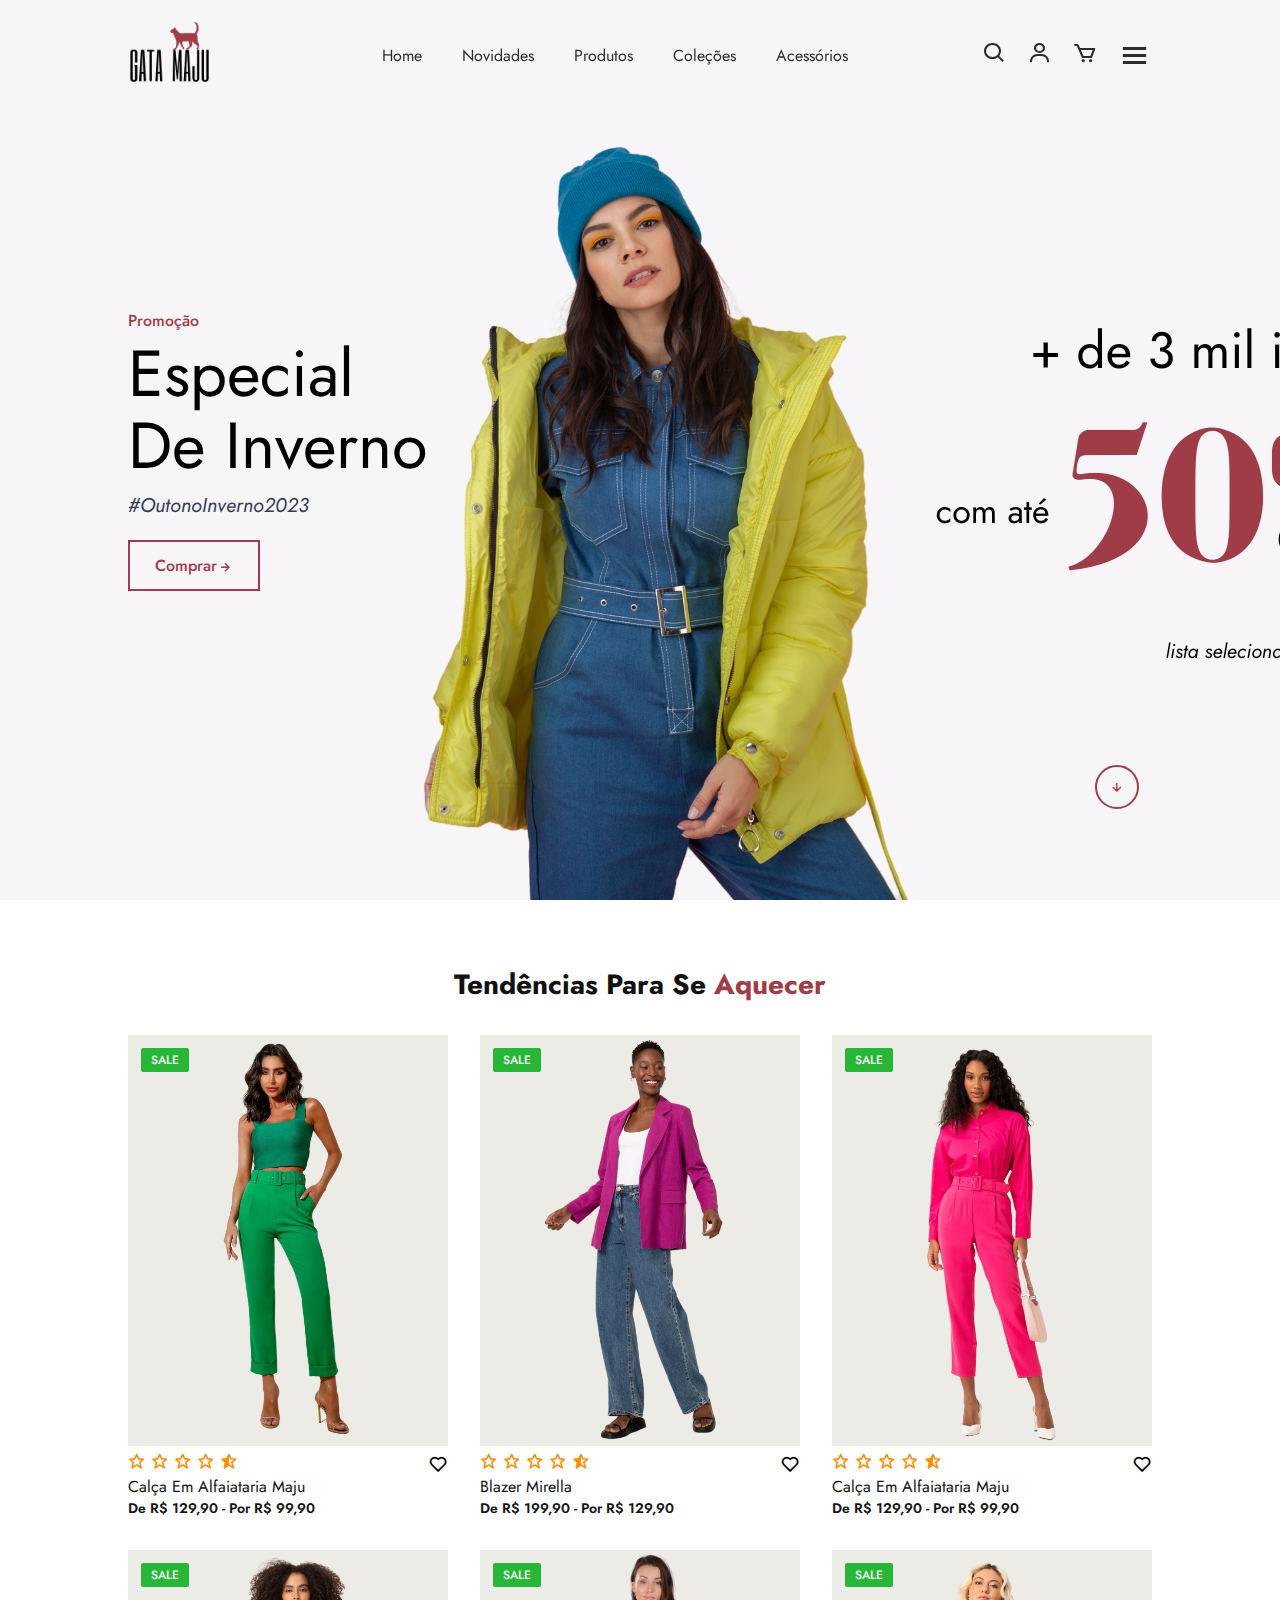
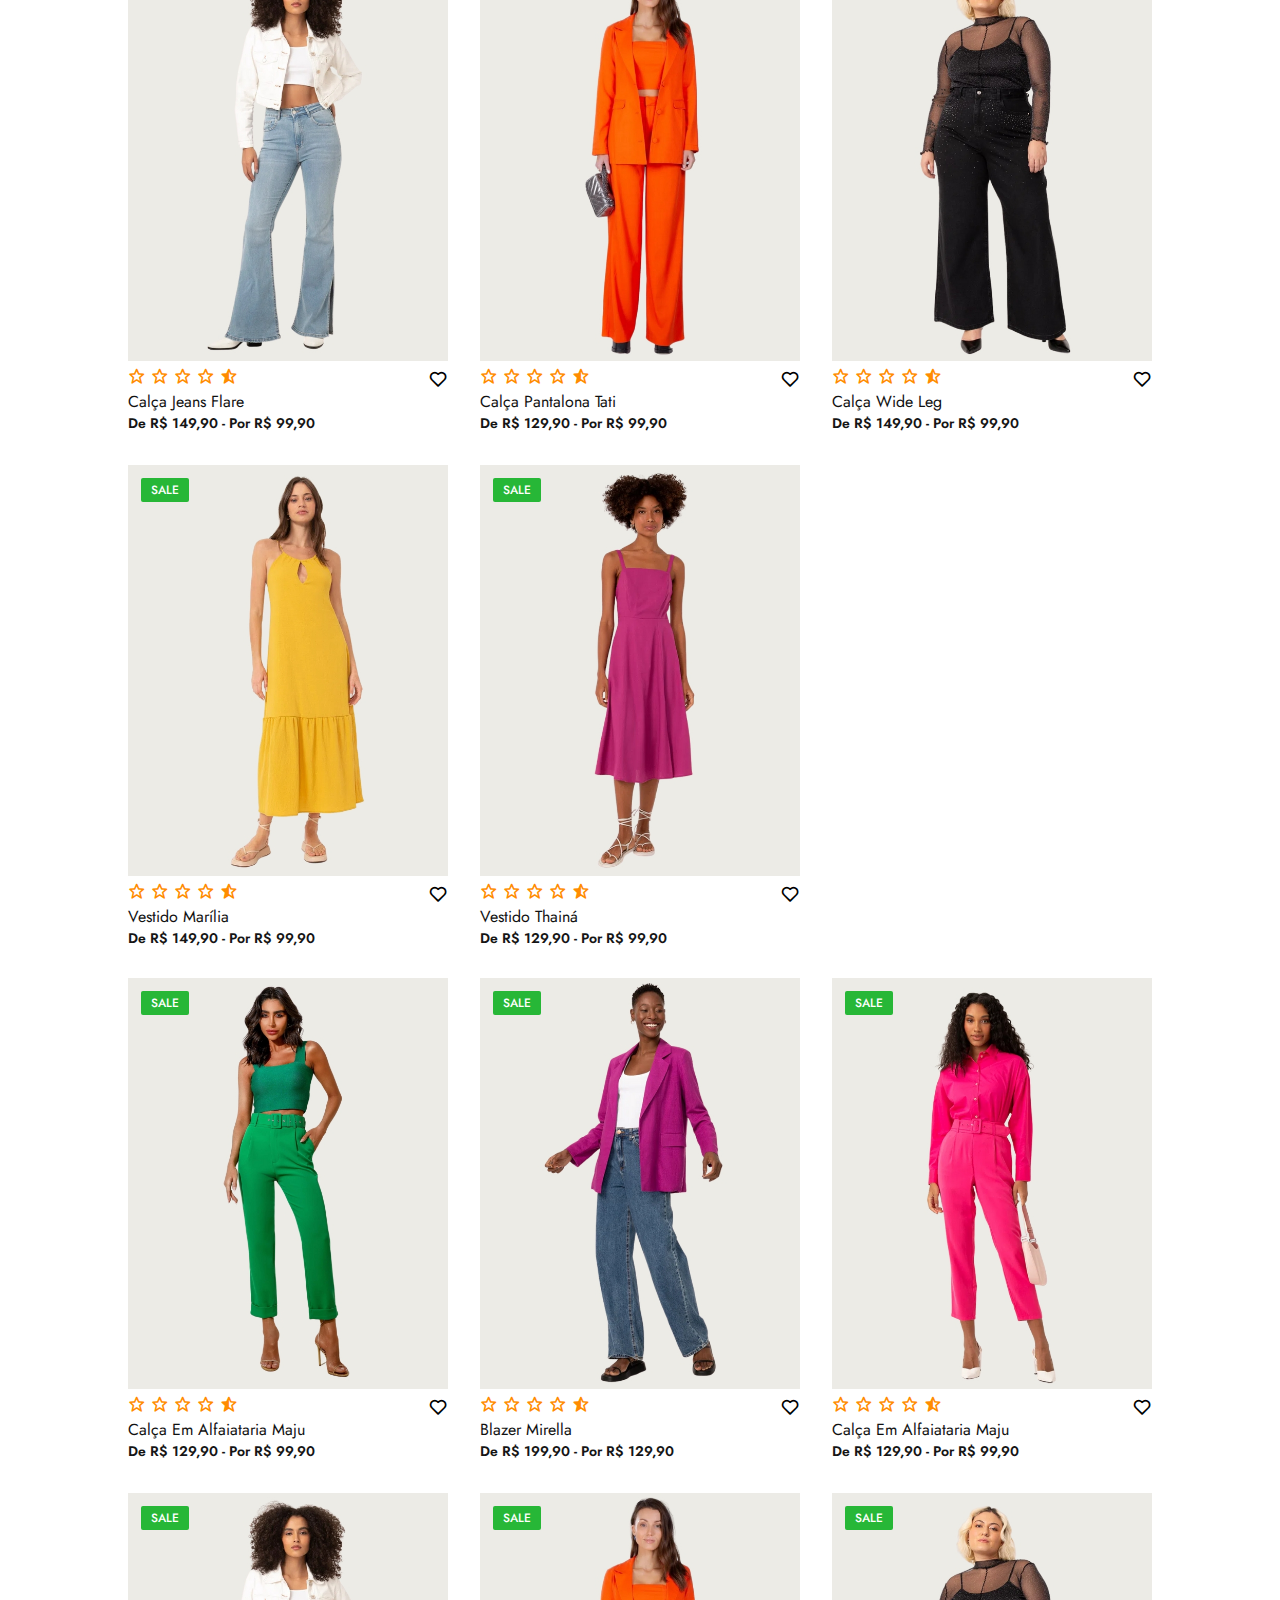
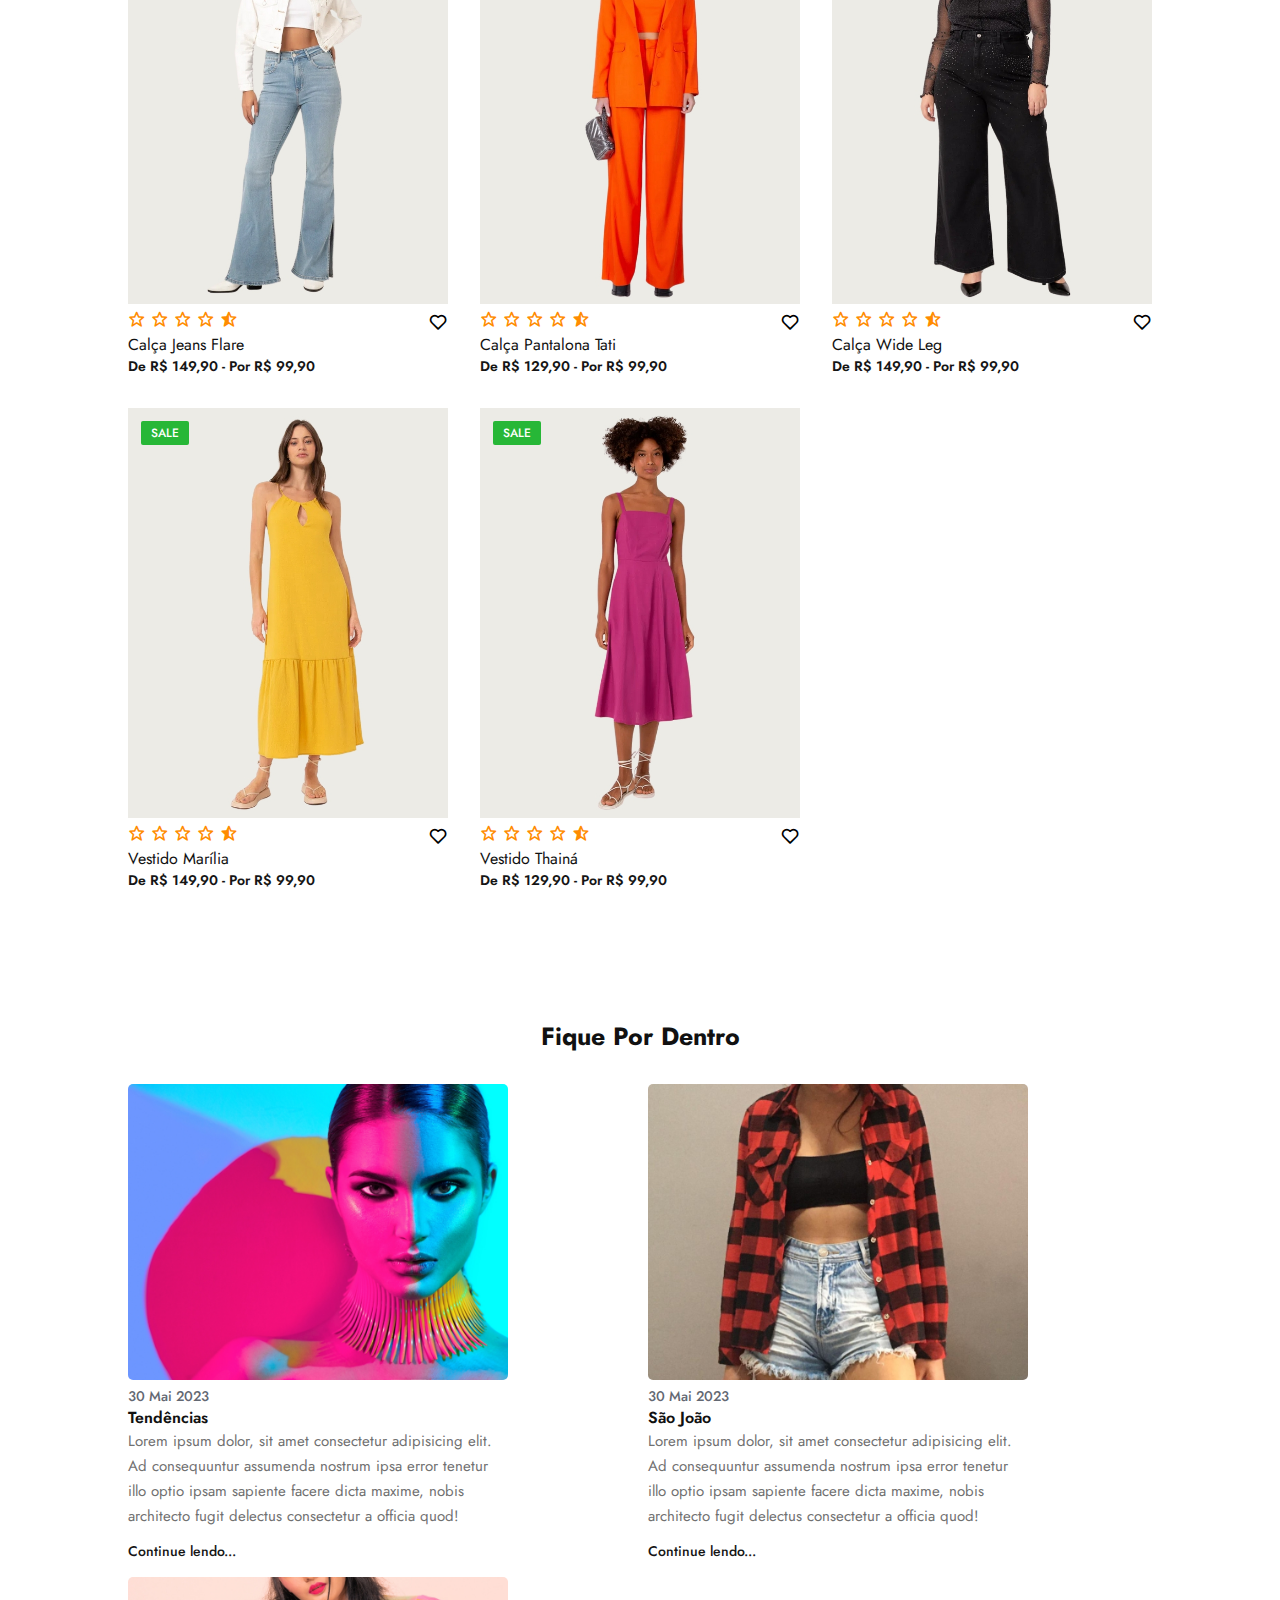
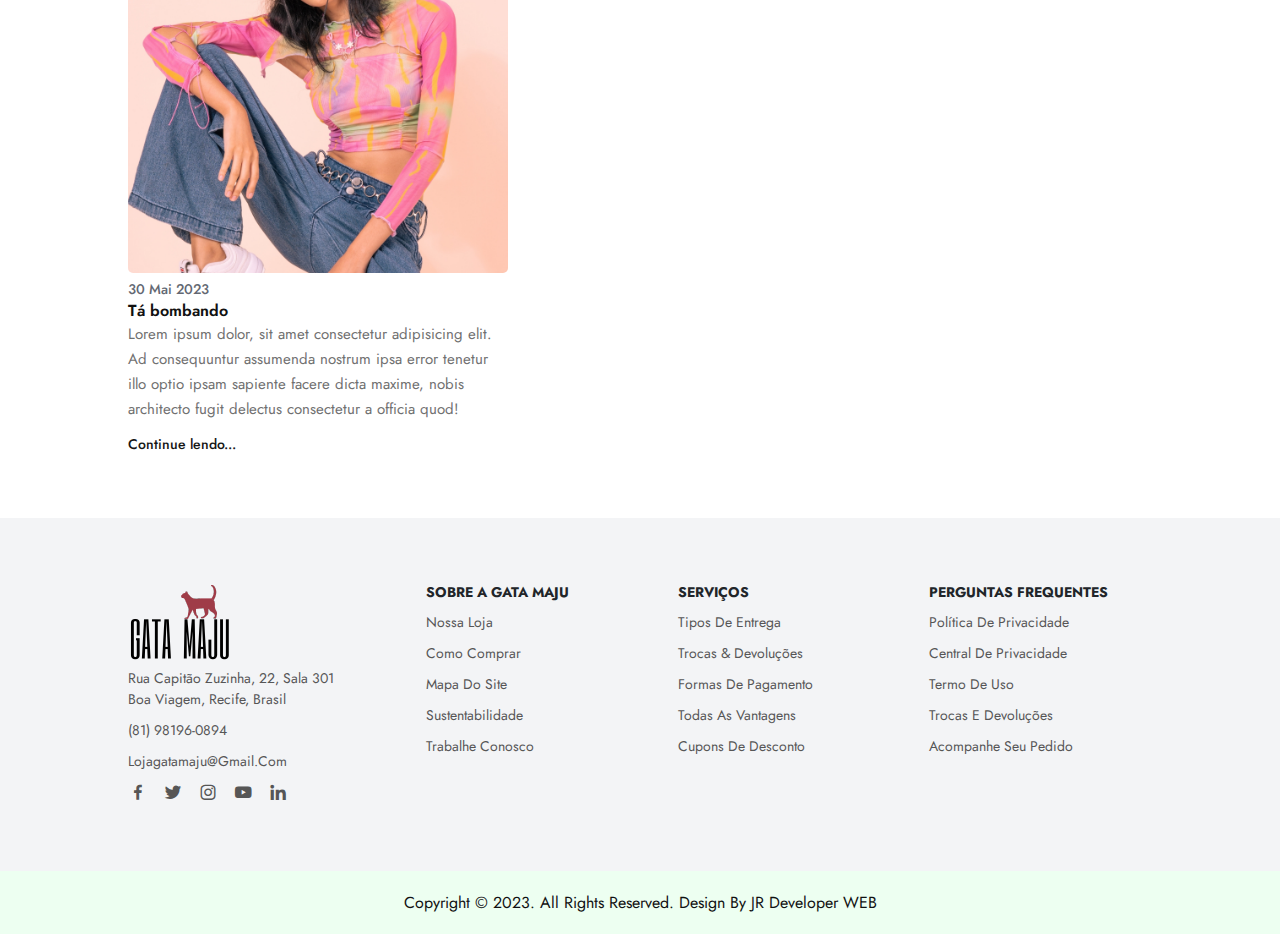
<file: ipw/ipw/pag003.html>
<!DOCTYPE html>
<html lang="en">
<head>
    <meta charset="UTF-8">
    <meta http-equiv="X-UA-Compatible" content="IE=edge">
    <meta name="viewport" content="width=device-width, initial-scale=1.0">
    <link rel="shortcut icon" href="imagens/logo.ico" type="image/x-icon">
    <title>Produtos Gata Maju</title>
    <link rel="stylesheet" href="style3.css">

    <link rel="preconnect" href="https://fonts.googleapis.com">
    <link rel="preconnect" href="https://fonts.gstatic.com" crossorigin>
    <link href="https://fonts.googleapis.com/css2?family=Jost:ital,wght@0,100;0,200;0,300;0,500;1,400&display=swap" rel="stylesheet">

    <link rel="stylesheet" href="https://cdnjs.cloudflare.com/ajax/libs/font-awesome/6.2.1/css/all.min.css" integrity="sha512-MV7K8+y+gLIBoVD59lQIYicR65iaqukzvf/nwasF0nqhPay5w/9lJmVM2hMDcnK1OnMGCdVK+iQrJ7lzPJQd1w==" crossorigin="anonymous" referrerpolicy="no-referrer" />

    <link rel="stylesheet" href="https://unpkg.com/boxicons@latest/css/boxicons.min.css">

</head>
<body>
        <header>
            <a href="index.html" class="logo"><img src="imagens/logo1.png" alt=""></a>
                <ul class="navmenu">
                    <li><a href="index.html">home</a></li>
                    <li><a href="pag002.html" rel="next" target="_blank">novidades</a></li>
                    <li><a href="pag003.html" rel="next" target="_blank">produtos</a></li>
                    <li><a href="pag004.html" rel="next" target="_blank">coleções</a></li>
                    <li><a href="#">acessórios</a></li>
                </ul>

                <div class="nav-icon">
                    <a href="#"><i class='bx bx-search'></i></a>
                    <a href="pag005.html"><i class='bx bx-user'></i></a>
                    <a href="#"><i class='bx bx-cart'></i></a>

                    <div class="bx bx-menu" id="menu-icon"></div>
                </div>
        </header>

        <section class="main-home">
                <div class="main-text">
                        <h5>Promoção</h5>
                        <h1>Especial <br> de Inverno</h1>
                        <p>#OutonoInverno2023</p>

                        <a href="#" class="main-btn">Comprar<i class='bx bx-right-arrow-alt'></i></a>
                </div>

                <div class="down-arrow">
                        <a href="#trending" class="down"><i class='bx bx-down-arrow-alt'></i>
                        </a>
                </div>
         </section>

         <section class="trending-product" id="trending">
                <div class="center-text">
                    <h2>Tendências para se <span>aquecer</span></h2>
                </div>

                <div class="products">
                        <div class="row">
                            <img src="imagens/Fotos/calça verde.jpg" alt="">
                            <div class="product-text">
                            <h5>Sale</h5>
                            </div>
                        <div class="heart-icon">
                            <i class='bx bx-heart' ></i>
                        </div>
                            <div class="ratting">
                                <i class='bx bx-star' ></i>
                                <i class='bx bx-star' ></i>
                                <i class='bx bx-star' ></i>
                                <i class='bx bx-star' ></i>
                                <i class='bx bxs-star-half' ></i>
                            </div>
                            <div class="price">
                                <h4>Calça em alfaiataria Maju</h4>
                                <p>De R$ 129,90 - Por R$ 99,90</p>
                            </div>
                </div>

                <div class="row">
                        <img src="imagens/Fotos/blazer roxo.jpg" alt="">
                            <div class="product-text">
                        <h5>Sale</h5>
                    </div>
                            <div class="heart-icon">
                                 <i class='bx bx-heart' ></i>
                            </div>
                    <div class="ratting">
                        <i class='bx bx-star' ></i>
                        <i class='bx bx-star' ></i>
                        <i class='bx bx-star' ></i>
                        <i class='bx bx-star' ></i>
                        <i class='bx bxs-star-half' ></i>
                    </div>
                    <div class="price">
                        <h4>Blazer Mirella</h4>
                        <p>De R$ 199,90 - Por R$ 129,90</p>
                    </div>
                </div>

                <div class="row">
                    <img src="imagens/Fotos/calça rosa.jpg" alt="">
                    <div class="product-text">
                    <h5>Sale</h5>
                </div>
                <div class="heart-icon">
                <i class='bx bx-heart' ></i>
                </div>

                <div class="ratting">
                    <i class='bx bx-star' ></i>
                    <i class='bx bx-star' ></i>
                    <i class='bx bx-star' ></i>
                    <i class='bx bx-star' ></i>
                    <i class='bx bxs-star-half' ></i>
                </div>
                    <div class="price">
                    <h4>Calça em alfaiataria Maju </h4>
                     <p>De R$ 129,90 - Por R$ 99,90</p>
                </div>
            </div>
    
            <div class="row">
        <img src="imagens/Fotos/jeans flare.jpg" alt="">
            <div class="product-text">
        <h5>Sale</h5>
</div>
<div class="heart-icon">
    <i class='bx bx-heart' ></i>
</div>
    <div class="ratting">
        <i class='bx bx-star' ></i>
        <i class='bx bx-star' ></i>
        <i class='bx bx-star' ></i>
        <i class='bx bx-star' ></i>
        <i class='bx bxs-star-half' ></i>
    </div>
    <div class="price">
        <h4>Calça Jeans Flare</h4>
        <p>De R$ 149,90 - Por R$ 99,90</p>
    </div>
</div>
<div class="row">
    <img src="imagens/Fotos/pantalona laranja.jpg" alt="">
        <div class="product-text">
    <h5>Sale</h5>
</div>
<div class="heart-icon">
<i class='bx bx-heart' ></i>
</div>
<div class="ratting">
    <i class='bx bx-star' ></i>
    <i class='bx bx-star' ></i>
    <i class='bx bx-star' ></i>
    <i class='bx bx-star' ></i>
    <i class='bx bxs-star-half' ></i>
</div>
<div class="price">
    <h4>Calça pantalona Tati</h4>
    <p>De R$ 129,90 - Por R$ 99,90</p>
</div>
</div>
<div class="row">
    <img src="imagens/Fotos/preto.jpg" alt="">
        <div class="product-text">
    <h5>Sale</h5>
</div>
<div class="heart-icon">
<i class='bx bx-heart' ></i>
</div>
<div class="ratting">
    <i class='bx bx-star' ></i>
    <i class='bx bx-star' ></i>
    <i class='bx bx-star' ></i>
    <i class='bx bx-star' ></i>
    <i class='bx bxs-star-half' ></i>
</div>
<div class="price">
    <h4>Calça Wide Leg</h4>
    <p>De R$ 149,90 - Por R$ 99,90</p>
</div>
</div>
<div class="row">
    <img src="imagens/Fotos/vestido amarelo.jpg" alt="">
        <div class="product-text">
    <h5>Sale</h5>
</div>
<div class="heart-icon">
<i class='bx bx-heart' ></i>
</div>
<div class="ratting">
    <i class='bx bx-star' ></i>
    <i class='bx bx-star' ></i>
    <i class='bx bx-star' ></i>
    <i class='bx bx-star' ></i>
    <i class='bx bxs-star-half' ></i>
</div>
<div class="price">
    <h4>Vestido Marília</h4>
    <p>De R$ 149,90 - Por R$ 99,90</p>
</div>
</div>
<div class="row">
    <img src="imagens/Fotos/vestido roxo.jpg" alt="">
        <div class="product-text">
    <h5>Sale</h5>
</div>
<div class="heart-icon">
<i class='bx bx-heart' ></i>
</div>
<div class="ratting">
    <i class='bx bx-star' ></i>
    <i class='bx bx-star' ></i>
    <i class='bx bx-star' ></i>
    <i class='bx bx-star' ></i>
    <i class='bx bxs-star-half' ></i>
</div>
<div class="price">
    <h4>Vestido Thainá</h4>
    <p>De R$ 129,90 - Por R$ 99,90</p>
</div>
</div>
</div>

<div class="center-text">
    <h2> <span></span></h2>
</div>

<div class="products">
        <div class="row">
            <img src="imagens/Fotos/calça verde.jpg" alt="">
            <div class="product-text">
            <h5>Sale</h5>
            </div>
        <div class="heart-icon">
            <i class='bx bx-heart' ></i>
        </div>
            <div class="ratting">
                <i class='bx bx-star' ></i>
                <i class='bx bx-star' ></i>
                <i class='bx bx-star' ></i>
                <i class='bx bx-star' ></i>
                <i class='bx bxs-star-half' ></i>
            </div>
            <div class="price">
                <h4>Calça em alfaiataria Maju</h4>
                <p>De R$ 129,90 - Por R$ 99,90</p>
            </div>
</div>

<div class="row">
        <img src="imagens/Fotos/blazer roxo.jpg" alt="">
            <div class="product-text">
        <h5>Sale</h5>
    </div>
            <div class="heart-icon">
                 <i class='bx bx-heart' ></i>
            </div>
    <div class="ratting">
        <i class='bx bx-star' ></i>
        <i class='bx bx-star' ></i>
        <i class='bx bx-star' ></i>
        <i class='bx bx-star' ></i>
        <i class='bx bxs-star-half' ></i>
    </div>
    <div class="price">
        <h4>Blazer Mirella</h4>
        <p>De R$ 199,90 - Por R$ 129,90</p>
    </div>
</div>

<div class="row">
    <img src="imagens/Fotos/calça rosa.jpg" alt="">
    <div class="product-text">
    <h5>Sale</h5>
</div>
<div class="heart-icon">
<i class='bx bx-heart' ></i>
</div>

<div class="ratting">
    <i class='bx bx-star' ></i>
    <i class='bx bx-star' ></i>
    <i class='bx bx-star' ></i>
    <i class='bx bx-star' ></i>
    <i class='bx bxs-star-half' ></i>
</div>
    <div class="price">
    <h4>Calça em alfaiataria Maju </h4>
     <p>De R$ 129,90 - Por R$ 99,90</p>
</div>
</div>

<div class="row">
<img src="imagens/Fotos/jeans flare.jpg" alt="">
<div class="product-text">
<h5>Sale</h5>
</div>
<div class="heart-icon">
<i class='bx bx-heart' ></i>
</div>
<div class="ratting">
<i class='bx bx-star' ></i>
<i class='bx bx-star' ></i>
<i class='bx bx-star' ></i>
<i class='bx bx-star' ></i>
<i class='bx bxs-star-half' ></i>
</div>
<div class="price">
<h4>Calça Jeans Flare</h4>
<p>De R$ 149,90 - Por R$ 99,90</p>
</div>
</div>
<div class="row">
<img src="imagens/Fotos/pantalona laranja.jpg" alt="">
<div class="product-text">
<h5>Sale</h5>
</div>
<div class="heart-icon">
<i class='bx bx-heart' ></i>
</div>
<div class="ratting">
<i class='bx bx-star' ></i>
<i class='bx bx-star' ></i>
<i class='bx bx-star' ></i>
<i class='bx bx-star' ></i>
<i class='bx bxs-star-half' ></i>
</div>
<div class="price">
<h4>Calça pantalona Tati</h4>
<p>De R$ 129,90 - Por R$ 99,90</p>
</div>
</div>
<div class="row">
<img src="imagens/Fotos/preto.jpg" alt="">
<div class="product-text">
<h5>Sale</h5>
</div>
<div class="heart-icon">
<i class='bx bx-heart' ></i>
</div>
<div class="ratting">
<i class='bx bx-star' ></i>
<i class='bx bx-star' ></i>
<i class='bx bx-star' ></i>
<i class='bx bx-star' ></i>
<i class='bx bxs-star-half' ></i>
</div>
<div class="price">
<h4>Calça Wide Leg</h4>
<p>De R$ 149,90 - Por R$ 99,90</p>
</div>
</div>
<div class="row">
<img src="imagens/Fotos/vestido amarelo.jpg" alt="">
<div class="product-text">
<h5>Sale</h5>
</div>
<div class="heart-icon">
<i class='bx bx-heart' ></i>
</div>
<div class="ratting">
<i class='bx bx-star' ></i>
<i class='bx bx-star' ></i>
<i class='bx bx-star' ></i>
<i class='bx bx-star' ></i>
<i class='bx bxs-star-half' ></i>
</div>
<div class="price">
<h4>Vestido Marília</h4>
<p>De R$ 149,90 - Por R$ 99,90</p>
</div>
</div>
<div class="row">
<img src="imagens/Fotos/vestido roxo.jpg" alt="">
<div class="product-text">
<h5>Sale</h5>
</div>
<div class="heart-icon">
<i class='bx bx-heart' ></i>
</div>
<div class="ratting">
<i class='bx bx-star' ></i>
<i class='bx bx-star' ></i>
<i class='bx bx-star' ></i>
<i class='bx bx-star' ></i>
<i class='bx bxs-star-half' ></i>
</div>
<div class="price">
<h4>Vestido Thainá</h4>
<p>De R$ 129,90 - Por R$ 99,90</p>
</div>
</div>
</div>



</section>



<!--update-news-section-->

<section class="Update-news">
    <div class="up-center-text">
        <h2>Fique por dentro</h2>
    </div>

    <div class="update-cart">
        <div class="cart">
            <img src="imagens/Fotos/1.jpg" alt="">
            <h5>30 mai 2023</h5>
            <h4>Tendências</h4>
            <p>Lorem ipsum dolor, sit amet consectetur adipisicing elit. Ad consequuntur assumenda nostrum ipsa error tenetur illo optio ipsam sapiente facere dicta maxime, nobis architecto fugit delectus consectetur a officia quod!</p>

            <h6>Continue lendo...</h6>
        </div>

        <div class="cart">
            <img src="imagens/Fotos/2.jpg" alt="">
            <h5>30 mai 2023</h5>
            <h4>São João</h4>
            <p>Lorem ipsum dolor, sit amet consectetur adipisicing elit. Ad consequuntur assumenda nostrum ipsa error tenetur illo optio ipsam sapiente facere dicta maxime, nobis architecto fugit delectus consectetur a officia quod!</p>

            <h6>Continue lendo...</h6>
        </div>

        <div class="cart">
            <img src="imagens/Fotos/3.jpg" alt="">
            <h5>30 mai 2023</h5>
            <h4>Tá bombando</h4>
            <p>Lorem ipsum dolor, sit amet consectetur adipisicing elit. Ad consequuntur assumenda nostrum ipsa error tenetur illo optio ipsam sapiente facere dicta maxime, nobis architecto fugit delectus consectetur a officia quod!</p>

            <h6>Continue lendo...</h6>
        </div>
    </div>
</section>

<!--contact-section-->

<section class="contact">
    <div class="contact-info">
        <div class="first-info">
            <img src="imagens/logo1.png" alt="">
            <p>Rua capitão Zuzinha, 22, sala 301 <br> Boa Viagem, Recife, Brasil</p>
            <p>(81) 98196-0894 </p>
            <p>lojagatamaju@gmail.com</p>


            <div class="social-icon">
                <a href="#"><i class='bx bxl-facebook'></i></a>
                <a href="#"><i class='bx bxl-twitter' ></i></a>
                <a href="https://www.instagram.com/lojagatamaju/?igshid=MzRlODBiNWFlZA%3D%3D" target="_blank"><i class='bx bxl-instagram' ></i></a>
                <a href="#"><i class='bx bxl-youtube' ></i></a>
                <a href="#"><i class='bx bxl-linkedin' ></i></a>
            </div>
        </div>

        <div class="second-info">
            <h4>Sobre a Gata Maju</h4>
            <p>Nossa loja</p>
            <p>Como comprar</p>
            <p>Mapa do site</p>
            <p>Sustentabilidade</p>
            <p>Trabalhe conosco</p>
        </div>

        <div class="third-info">
            <h4>Serviços</h4>
            <p>Tipos de entrega</p>
            <p>Trocas & Devoluções</p>
            <p>Formas de Pagamento</p>
            <p>Todas as vantagens</p>
            <p>Cupons de Desconto</p>
        </div>

        <div class="fourth-info">
            <h4>Perguntas Frequentes</h4>
            <p>Política de Privacidade</p>
            <p>Central de Privacidade</p>
            <p>Termo de Uso</p>
            <p>Trocas e Devoluções</p>
            <p>Acompanhe seu Pedido</p>
        </div>

    </div>
</section>

<div class="end-text">
    <p>Copyright © 2023. All Rights Reserved. Design by JR Developer WEB</p>
</div>

<script src="java.js"></script>

</body>
</html>
</file>
<file: style.css>
*{
    margin: 0;
    padding: 0;
    box-sizing: border-box;
    scroll-behavior: smooth;
    font-family: 'Jost', sans-serif;
    list-style: none;
    text-decoration: none;
}

header{
    position: fixed;
    width: 100%;
    top: 0;
    right: 0;
    z-index: 1000;
    display: flex;
    align-items: center;
    justify-content: space-between;
    padding: 20px 10%;
}

.logo img{
    max-width: 120px;
    height: auto;
}

.navmenu{
    display: flex;
}

.navmenu a{
    color: #2c2c2c;
    font-size: 16px;
    text-transform: capitalize;
    padding: 10px 20px;
    font-weight: 400;
    transition: all .42s ease;
}

.navmenu a:hover{
color: #F68B8B;

}

.nav-icon{
    display: flex;
    align-items: center;
}

.nav-icon i{
    margin-right: 20px;
    color: #2c2c2c;
    font-size: 25px;
    font-weight: 400;
    transition: all .42s ease;

}

.nav-icon i:hover{
    transform: scale(1.1);
    color: #F68B8B;

}

#menu-icon{
    font-size: 35px;
    color: #2c2c2c;
    z-index: 10001;
    cursor: pointer;
}

section{
    padding: 5% 10%;
}

.main-home{
    width: 100%;
    height: 100vh;
    background-image: url(imagens/background.jpg);
    background-position: center;
    background-size: cover;
    display: grid;
    grid-template-columns: repeat(1.1fr);
    align-items: center;
}

.main-text h5{
    color: #9F3C48;
    font-size: 16px;
    text-transform: capitalize;
    font-weight: 500;

}

.main-text h1{
    color: black;
    font-size: 65px;
    text-transform: capitalize;
    line-height: 1.1;
    font-weight: 400;
    margin: 6px 0 10px;
}

.main-text p{
    color: #333c56;
    font-size: 20px;
    font-style: italic;
    margin-bottom: 20px;
}

.main-btn{
    display: inline-block;
    color: #9F3C48;
    font-size: 16px;
    font-weight: 500;
    text-transform: capitalize;
    border: 2px solid#9F3C48;
    padding: 12px 25px;
    transition: all .42s ease;
}

.main-btn:hover {
    background-color: #9F3C48;
    color: #fff;
}

.main-btn i{
    vertical-align: middle;
}

.down-arrow{
    position: absolute;
    top: 85%;
    right: 11%;

}

.down i{
    font-size: 30;
    color: #9F3C48;
    border: 2px solid #9F3C48;
    border-radius: 50px;
    padding: 12px 12px;
}

.down i:hover{
    background-color: #9F3C48;
    color: #fff;
    transition: all .42s ease;
}

header.stick{
    background: #fff;
    padding: 20px 10%;
    box-shadow: 0px 0px 10px rgb(0 0 0 / 10%);
}

.center-text h2{
    color: #111;
    font-size: 28px;
    text-transform: capitalize;
    text-align: center;
    margin-bottom: 30px;
}

.center-text span{
    color: #9F3C48;
}

.products{
    display: grid;
    grid-template-columns: repeat(auto-fit, minmax(260px, auto));
    gap: 2rem;
}

.row{
    position: relative;
    transition: all .40s;
}

.row img{
    width: 100%;
    height: auto;
    transition: all .40s;
}

.row img:hover{
    transform: scale(0.9);
}

.product-text h5{
position: absolute;
top: 13px;
left: 13px;
color: #fff;
font-size: 12px;
font-weight: 500;
text-transform: uppercase;
background-color: #27b737;
padding: 3px 10px;
border-radius: 2px;

}

.heart-icon{
    position: absolute;
    right: 0;
    font-size: 20px;
}

.heart-icon:hover{
    color: #9F3C48;
}

.ratting i{
    color: #FF8C00;
    font-size: 18px;
}

.price h4{
    color: #111;
    font-size: 16px;
    text-transform: capitalize;
    font-weight: 400;

}

.price p{
    color: #151515;
    font-size: 14px;
    font-weight: 600;
}

.client-reviews{
    background-color: #f3f4f6;
}

.reviews{
    text-align: center;
}

.reviews h3{
    color: #111;
    font-size: 25px;
    text-transform: capitalize;
    text-align: center;
    font-weight: 700;
}

.reviews img{
    width: 100px;
    height: auto;
    border-radius: 50px;
    margin: 10px 0;
}

.reviews p{
    color: #707070;
    font-size: 16px;
    font-family: 400;
    line-height: 25px;
    margin-bottom: 10px;
}

.reviews h2{
    font-size: 22px;
    color: #000;
    font-weight: 400;
    text-transform: capitalize;
    margin-bottom: 2px;
}

/* update-section-css */

.up-center-text h2{
    text-align: center;
    color: #111;
    font-size: 25px;
    text-transform: capitalize;
    font-weight: 700;
    margin-bottom: 30px
}

.cart img{
    width: 380px;
    height: auto;
    border-radius: 5px;
}

.update-cart{
    display: grid;
    grid-template-columns: repeat(auto-fit,minmax(380px, auto));
    gap: 1rem;
}

.cart h5{
    color: #636872;
    font-size: 14px;
    text-transform: capitalize;
    font-weight: 500;
}

.cart h4{
    color: #111;
    font: 18px;
    font-weight: 600;
}

.cart p{
    color: #707070;
    font-size: 15px;
    max-width: 380px;
    line-height: 25px;
    margin-bottom: 12px;
}

.cart h6{
    color: #151515;
    font-size: 14px;
    font-weight: 500;
}

/*contact-section */

.contact{
    background-color: #f3f4f6;
    
}

.contact-info{
    display: grid;
    grid-template-columns: repeat(auto-fit, minmax(160px, auto));
    gap: 3rem
}

.first-info img{
    width: 140px;
    height: auto;
}

.contact-info h4{
    color: #212529;
    font-size: 14px;
    text-transform: uppercase;
    margin-bottom: 10px
}

.contact-info p{
    color:#565656;
    font-size: 14px;
    font-weight: 400;
    text-transform: capitalize;
    line-height: 1.5;
    margin-bottom: 10px;
    cursor: pointer;
    transition: all .42s;
}

.contact-info p:hover{
    color: #F68B8B;
}

.social-icon i{
    color:#565656;
    margin-right: 10px;
    font-size: 20px;
    transition: all .42s;
}

.social-icon i:hover{
    transform: scale(1.3);
}

.end-text{
    background-color: #edfff1;
    text-align: center;
    padding: 20px;
}

.end-text p{
    color: #111;
    text-transform: capitalize;
}

/* Responsive-css */

@media(max-width:890px){
    header{
        padding: 20px 3%;
        transition: .4s;
    }
}

@media(max-width:630px){
    .main-text h1{
    font-size: 50px;
   transition: .4s;
    }

    .main-text p{
        font-size:18px;
        transition: .4s
    }

    .main-btn{
        padding: 10px 20px;
        transition: .4s;
    }
}

@media(max-width:750px){
    .navmenu{
        position: absolute;
        top:100%;
        right: -100%;
        width: 300px;
        height: 130vh;
        background: #edfff1;
        display: flex;
        flex-direction: column;
        align-items: center;
        padding: 120px 30px;
        transition: all .42s;
    }

    .navmenu a{
        display: block;
        margin: 18px 0;
    }

    .navmenu.open{
        right: 0;
    }
}
</file>
<file: ipw/style.css>
*{
    margin: 0;
    padding: 0;
    box-sizing: border-box;
    scroll-behavior: smooth;
    font-family: 'Jost', sans-serif;
    list-style: none;
    text-decoration: none;
}

header{
    position: fixed;
    width: 100%;
    top: 0;
    right: 0;
    z-index: 1000;
    display: flex;
    align-items: center;
    justify-content: space-between;
    padding: 20px 10%;
}

.logo img{
    max-width: 120px;
    height: auto;
}

.navmenu{
    display: flex;
}

.navmenu a{
    color: #2c2c2c;
    font-size: 16px;
    text-transform: capitalize;
    padding: 10px 20px;
    font-weight: 400;
    transition: all .42s ease;
}

.navmenu a:hover{
color: #F68B8B;

}

.nav-icon{
    display: flex;
    align-items: center;
}

.nav-icon i{
    margin-right: 20px;
    color: #2c2c2c;
    font-size: 25px;
    font-weight: 400;
    transition: all .42s ease;

}

.nav-icon i:hover{
    transform: scale(1.1);
    color: #F68B8B;

}

#menu-icon{
    font-size: 35px;
    color: #2c2c2c;
    z-index: 10001;
    cursor: pointer;
}

section{
    padding: 5% 10%;
}

.main-home{
    width: 100%;
    height: 100vh;
    background-image: url(imagens/background.jpg);
    background-position: center;
    background-size: cover;
    display: grid;
    grid-template-columns: repeat(1.1fr);
    align-items: center;
}

.main-text h5{
    color: #9F3C48;
    font-size: 16px;
    text-transform: capitalize;
    font-weight: 500;

}

.main-text h1{
    color: black;
    font-size: 65px;
    text-transform: capitalize;
    line-height: 1.1;
    font-weight: 400;
    margin: 6px 0 10px;
}

.main-text p{
    color: #333c56;
    font-size: 20px;
    font-style: italic;
    margin-bottom: 20px;
}

.main-btn{
    display: inline-block;
    color: #9F3C48;
    font-size: 16px;
    font-weight: 500;
    text-transform: capitalize;
    border: 2px solid#9F3C48;
    padding: 12px 25px;
    transition: all .42s ease;
}

.main-btn:hover {
    background-color: #9F3C48;
    color: #fff;
}

.main-btn i{
    vertical-align: middle;
}

.down-arrow{
    position: absolute;
    top: 85%;
    right: 11%;

}

.down i{
    font-size: 30;
    color: #9F3C48;
    border: 2px solid #9F3C48;
    border-radius: 50px;
    padding: 12px 12px;
}

.down i:hover{
    background-color: #9F3C48;
    color: #fff;
    transition: all .42s ease;
}

header.stick{
    background: #fff;
    padding: 20px 10%;
    box-shadow: 0px 0px 10px rgb(0 0 0 / 10%);
}

.center-text h2{
    color: #111;
    font-size: 28px;
    text-transform: capitalize;
    text-align: center;
    margin-bottom: 30px;
}

.center-text span{
    color: #9F3C48;
}

.products{
    display: grid;
    grid-template-columns: repeat(auto-fit, minmax(260px, auto));
    gap: 2rem;
}

.row{
    position: relative;
    transition: all .40s;
}

.row img{
    width: 100%;
    height: auto;
    transition: all .40s;
}

.row img:hover{
    transform: scale(0.9);
}
</file>
<file: ipw/ipw/style.css>
*{
    margin: 0;
    padding: 0;
    box-sizing: border-box;
    scroll-behavior: smooth;
    font-family: 'Jost', sans-serif;
    list-style: none;
    text-decoration: none;
}

header{
    position: fixed;
    width: 100%;
    top: 0;
    right: 0;
    z-index: 1000;
    display: flex;
    align-items: center;
    justify-content: space-between;
    padding: 20px 10%;
}

.logo img{
    max-width: 120px;
    height: auto;
}

.navmenu{
    display: flex;
}

.navmenu a{
    color: #2c2c2c;
    font-size: 16px;
    text-transform: capitalize;
    padding: 10px 20px;
    font-weight: 400;
    transition: all .42s ease;
}

.navmenu a:hover{
color: #F68B8B;

}

.nav-icon{
    display: flex;
    align-items: center;
}

.nav-icon i{
    margin-right: 20px;
    color: #2c2c2c;
    font-size: 25px;
    font-weight: 400;
    transition: all .42s ease;

}

.nav-icon i:hover{
    transform: scale(1.1);
    color: #F68B8B;

}

#menu-icon{
    font-size: 35px;
    color: #2c2c2c;
    z-index: 10001;
    cursor: pointer;
}

section{
    padding: 5% 10%;
}

.main-home{
    width: 100%;
    height: 100vh;
    background-image: url(imagens/background.jpg);
    background-position: center;
    background-size: cover;
    display: grid;
    grid-template-columns: repeat(1.1fr);
    align-items: center;
}

.main-text h5{
    color: #9F3C48;
    font-size: 16px;
    text-transform: capitalize;
    font-weight: 500;

}

.main-text h1{
    color: black;
    font-size: 65px;
    text-transform: capitalize;
    line-height: 1.1;
    font-weight: 400;
    margin: 6px 0 10px;
}

.main-text p{
    color: #333c56;
    font-size: 20px;
    font-style: italic;
    margin-bottom: 20px;
}

.main-btn{
    display: inline-block;
    color: #9F3C48;
    font-size: 16px;
    font-weight: 500;
    text-transform: capitalize;
    border: 2px solid#9F3C48;
    padding: 12px 25px;
    transition: all .42s ease;
}

.main-btn:hover {
    background-color: #9F3C48;
    color: #fff;
}

.main-btn i{
    vertical-align: middle;
}

.down-arrow{
    position: absolute;
    top: 85%;
    right: 11%;

}

.down i{
    font-size: 30;
    color: #9F3C48;
    border: 2px solid #9F3C48;
    border-radius: 50px;
    padding: 12px 12px;
}

.down i:hover{
    background-color: #9F3C48;
    color: #fff;
    transition: all .42s ease;
}

header.stick{
    background: #fff;
    padding: 20px 10%;
    box-shadow: 0px 0px 10px rgb(0 0 0 / 10%);
}

.center-text h2{
    color: #111;
    font-size: 28px;
    text-transform: capitalize;
    text-align: center;
    margin-bottom: 30px;
}

.center-text span{
    color: #9F3C48;
}

.products{
    display: grid;
    grid-template-columns: repeat(auto-fit, minmax(260px, auto));
    gap: 2rem;
}

.row{
    position: relative;
    transition: all .40s;
}

.row img{
    width: 100%;
    height: auto;
    transition: all .40s;
}

.row img:hover{
    transform: scale(0.9);
}

.product-text h5{
position: absolute;
top: 13px;
left: 13px;
color: #fff;
font-size: 12px;
font-weight: 500;
text-transform: uppercase;
background-color: #27b737;
padding: 3px 10px;
border-radius: 2px;

}

.heart-icon{
    position: absolute;
    right: 0;
    font-size: 20px;
}

.heart-icon:hover{
    color: #9F3C48;
}

.ratting i{
    color: #FF8C00;
    font-size: 18px;
}

.price h4{
    color: #111;
    font-size: 16px;
    text-transform: capitalize;
    font-weight: 400;

}

.price p{
    color: #151515;
    font-size: 14px;
    font-weight: 600;
}

.client-reviews{
    background-color: #f3f4f6;
}

.reviews{
    text-align: center;
}

.reviews h3{
    color: #111;
    font-size: 25px;
    text-transform: capitalize;
    text-align: center;
    font-weight: 700;
}

.reviews img{
    width: 100px;
    height: auto;
    border-radius: 50px;
    margin: 10px 0;
}

.reviews p{
    color: #707070;
    font-size: 16px;
    font-family: 400;
    line-height: 25px;
    margin-bottom: 10px;
}

.reviews h2{
    font-size: 22px;
    color: #000;
    font-weight: 400;
    text-transform: capitalize;
    margin-bottom: 2px;
}

/* update-section-css */

.up-center-text h2{
    text-align: center;
    color: #111;
    font-size: 25px;
    text-transform: capitalize;
    font-weight: 700;
    margin-bottom: 30px
}

.cart img{
    width: 380px;
    height: auto;
    border-radius: 5px;
}

.update-cart{
    display: grid;
    grid-template-columns: repeat(auto-fit,minmax(380px, auto));
    gap: 1rem;
}

.cart h5{
    color: #636872;
    font-size: 14px;
    text-transform: capitalize;
    font-weight: 500;
}

.cart h4{
    color: #111;
    font: 18px;
    font-weight: 600;
}

.cart p{
    color: #707070;
    font-size: 15px;
    max-width: 380px;
    line-height: 25px;
    margin-bottom: 12px;
}

.cart h6{
    color: #151515;
    font-size: 14px;
    font-weight: 500;
}

/*contact-section */

.contact{
    background-color: #f3f4f6;
    
}

.contact-info{
    display: grid;
    grid-template-columns: repeat(auto-fit, minmax(160px, auto));
    gap: 3rem
}

.contact-info h4{
    color: #212529;
    font-size: 14px;
    text-transform: uppercase;
    margin-bottom: 10px
}

.contact-info p{
    color:#565656;
    font-size: 14px;
    font-weight: 400;
    text-transform: capitalize;
    line-height: 1.5;
    margin-bottom: 10px;
    cursor: pointer;
    transition: all .42s;
}

.contact-info p:hover{
    color: #F68B8B;
}

.social-icon i{
    color:#565656;
    margin-right: 10px;
    font-size: 20px;
    transition: all .42s;
}

.social-icon i:hover{
    transform: scale(1.3);
}

.end-text{
    background-color: #edfff1;
    text-align: center;
    padding: 20px;
}

.end-text p{
    color: #111;
    text-transform: capitalize;
}

/* Responsive-css */

@media(max-width:890px){
    header{
        padding: 20px 3%;
        transition: .4s;
    }
}

@media(max-width:630px){
    .main-text h1{
    font-size: 50px;
   transition: .4s;
    }

    .main-text p{
        font-size:18px;
        transition: .4s
    }

    .main-btn{
        padding: 10px 20px;
        transition: .4s;
    }
}

@media(max-width:750px){
    .navmenu{
        position: absolute;
        top:100%;
        right: -100%;
        width: 300px;
        height: 130vh;
        background: #edfff1;
        display: flex;
        flex-direction: column;
        align-items: center;
        padding: 120px 30px;
        transition: all .42s;
    }

    .navmenu a{
        display: block;
        margin: 18px 0;
    }

    .navmenu.open{
        right: 0;
    }
}
</file>
<file: imagens/website-image-file-20230515T215036Z-001/website-image-file/Ecommerce Responsive full Website/style.css>
*{
    margin: 0;
    padding: 0;
    box-sizing: border-box;
    scroll-behavior: smooth;
    font-family: 'Jost', sans-serif;
    list-style: none;
    text-decoration: none;
}
header{
    position: fixed;
    width: 100%;
    top: 0;
    right: 0;
    z-index: 1000;
    display: flex;
    align-items: center;
    justify-content: space-between;
    padding: 20px 10%;
}
.logo img{
    max-width: 120px;
    height: auto;
}
.navmenu{
    display: flex;
}
.navmenu a{
    color: #2c2c2c;
    font-size: 16px;
    text-transform: capitalize;
    padding: 10px 20px;
    font-weight: 400;
    transition: all .42s ease;
}
.navmenu a:hover{
    color: #EE1C47;
}
.nav-icon{
    display: flex;
    align-items: center;
}
.nav-icon i{
    margin-right: 20px;
    color: #2c2c2c;
    font-size: 25px;
    font-weight: 400;
    transition: all .42s ease;
}
.nav-icon i:hover{
    transform: scale(1.1);
    color: #EE1C47;
}
#menu-icon{
    font-size: 35px;
    color: #2c2c2c;
    z-index: 10001;
    cursor: pointer;
}
section{
    padding: 5% 10%;
}
.main-home{
    width: 100%;
    height: 100vh;
    background-image: url(image/banner-3.png);
    background-position: center;
    background-size: cover;
    display: grid;
    grid-template-columns: repeat(1, 1fr);
    align-items: center;
}
.main-text h5{
    color: #EE1C47;
    font-size: 16px;
    text-transform: capitalize;
    font-weight: 500;
}
.main-text h1{
    color: #000;
    font-size: 65px;
    text-transform: capitalize;
    line-height: 1.1;
    font-weight: 600;
    margin: 6px 0 10px;
}
.main-text p{
    color: #333c56;
    font-size: 20px;
    font-style: italic;
    margin-bottom: 20px;
}
.main-btn{
    display: inline-block;
    color: #111;
    font-size: 16px;
    font-weight: 500;
    text-transform: capitalize;
    border: 2px solid #111;
    padding: 12px 25px;
    transition: all .42s ease;
}
.main-btn:hover{
    background-color: #000;
    color: #fff;
}
.main-btn i{
    vertical-align: middle;
}
.down-arrow{
    position: absolute;
    top: 85%;
    right: 11%;
}
.down i{
    font-size: 30px;
    color: #2c2c2c;
    border: 2px solid #2c2c2c;
    border-radius: 50px;
    padding: 12px 12px;
}
.down i:hover{
    background-color: #2c2c2c;
    color: #fff;
    transition: all .42s ease;
}
header.sticky{
    background: #fff;
    padding: 20px 10%;
    box-shadow: 0px 0px 10px rgb(0 0 0 / 10%);
}

/* trending-section-css */
.center-text h2{
    color: #111;
    font-size: 28px;
    text-transform: capitalize;
    text-align: center;
    margin-bottom: 30px;
}
.center-text span{
    color: #EE1C47;
}
.products{
    display: grid;
    grid-template-columns: repeat(auto-fit, minmax(260px, auto));
    gap: 2rem;
}
.row{
    position: relative;
    transition: all .40s;
}
.row img{
    width: 100%;
    height: auto;
    transition: all .40s;
}
.row img:hover{
    transform: scale(0.9);
}
.product-text h5{
    position: absolute;
    top: 13px;
    left: 13px;
    color: #fff;
    font-size: 12px;
    font-weight: 500;
    text-transform: uppercase;
    background-color: #27b737;
    padding: 3px 10px;
    border-radius: 2px;
}
.heart-icon{
    position: absolute;
    right: 0;
    font-size: 20px;
}
.heart-icon:hover{
    color: #EE1C47;
}
.ratting i{
    color: #FF8C00;
    font-size: 18px;
}
.price h4{
    color: #111;
    font-size: 16px;
    text-transform: capitalize;
    font-weight: 400;
}
.price p{
    color: #151515;
    font-size: 14px;
    font-weight: 600;
}
.client-reviews{
    background-color: #F3F4F6;
}
.reviews{
    text-align: center;
}
.reviews h3{
    color: #111;
    font-size: 25px;
    text-transform: capitalize;
    text-align: center;
    font-weight: 700;
}
.reviews img{
    width: 100px;
    height: auto;
    border-radius: 50px;
    margin: 10px 0;
}
.reviews p{
    color: #707070;
    font-size: 16px;
    font-weight: 400;
    line-height: 25px;
    margin-bottom: 10px;
}
.reviews h2{
    font-size: 22px;
    color: #000;
    font-weight: 400;
    text-transform: capitalize;
    margin-bottom: 2px;
}

/* update-section-css */
.up-center-text h2{
    text-align: center;
    color: #111;
    font-size: 25px;
    text-transform: capitalize;
    font-weight: 700;
    margin-bottom: 30px;
}
.cart img{
    width: 380px;
    height: auto;
    border-radius: 5px;
}
.update-cart{
    display: grid;
    grid-template-columns: repeat(auto-fit, minmax(380px, auto));
    gap: 1rem;
}
.cart h5{
    color: #636872;
    font-size: 14px;
    text-transform: capitalize;
    font-weight: 500;
}
.cart h4{
    color: #111;
    font-size: 18px;
    font-weight: 600;
}
.cart p{
    color: #707070;
    font-size: 15px;
    max-width: 380px;
    line-height: 25px;
    margin-bottom: 12px;
}
.cart h6{
    color: #151515;
    font-size: 14px;
    font-weight: 500;
}

/* contact-section */
.contact{
    background-color: #f3f4f6;
}
.contact-info{
    display: grid;
    grid-template-columns: repeat(auto-fit, minmax(160px, auto));
    gap: 3rem;
}
.first-info img{
    width: 140px;
    height: auto;
}
.contact-info h4{
    color: #212529;
    font-size: 14px;
    text-transform: uppercase;
    margin-bottom: 10px;
}
.contact-info p{
    color: #565656;
    font-size: 14px;
    font-weight: 400;
    text-transform: capitalize;
    line-height: 1.5;
    margin-bottom: 10px;
    cursor: pointer;
    transition: all .42s;
}
.contact-info p:hover{
    color: #EE1C47;
}
.social-icon i{
    color: #565656;
    margin-right: 10px;
    font-size: 20px;
    transition: all .42s;
}
.social-icon i:hover{
    transform: scale(1.3);
}
.end-text{
    background-color: #edfff1;
    text-align: center;
    padding: 20px;
}
.end-text p{
    color: #111;
    text-transform: capitalize;
}


/* Responsive-css */
@media(max-width:890px){
    header{
        padding: 20px 3%;
        transition: .4s;
    }
}
@media(max-width:630px){
    .main-text h1{
        font-size: 50px;
        transition: .4s;
    }
    .main-text p{
        font-size: 18px;
        transition: .4s;
    }
    .main-btn{
        padding: 10px 20px;
        transition: .4s;
    }
}

@media(max-width:750px){
    .navmenu{
        position: absolute;
        top: 100%;
        right:-100%;
        width: 300px;
        height: 130vh;
        background: #edfff1;
        display: flex;
        flex-direction: column;
        align-items: center;
        padding: 120px 30px;
        transition: all .42s;
    }
    .navmenu a{
        display: block;
        margin: 18px 0;
    }
    .navmenu.open{
        right: 0;
    }
}
</file>
<file: ipw/ipw/style3.css>
*{
    margin: 0;
    padding: 0;
    box-sizing: border-box;
    scroll-behavior: smooth;
    font-family: 'Jost', sans-serif;
    list-style: none;
    text-decoration: none;
}

header{
    position: fixed;
    width: 100%;
    top: 0;
    right: 0;
    z-index: 1000;
    display: flex;
    align-items: center;
    justify-content: space-between;
    padding: 20px 10%;
}

.logo img{
    max-width: 120px;
    height: auto;
}

.navmenu{
    display: flex;
}

.navmenu a{
    color: #2c2c2c;
    font-size: 16px;
    text-transform: capitalize;
    padding: 10px 20px;
    font-weight: 400;
    transition: all .42s ease;
}

.navmenu a:hover{
color: #F68B8B;

}

.nav-icon{
    display: flex;
    align-items: center;
}

.nav-icon i{
    margin-right: 20px;
    color: #2c2c2c;
    font-size: 25px;
    font-weight: 400;
    transition: all .42s ease;

}

.nav-icon i:hover{
    transform: scale(1.1);
    color: #F68B8B;

}

#menu-icon{
    font-size: 35px;
    color: #2c2c2c;
    z-index: 10001;
    cursor: pointer;
}

section{
    padding: 5% 10%;
}

.main-home{
    width: 100%;
    height: 100vh;
    background-image: url(imagens/sale\ \(8\).jpg);
    background-position: center;
    background-size: cover;
    display: grid;
    grid-template-columns: repeat(1.1fr);
    align-items: center;
}

.main-text h5{
    color: #9F3C48;
    font-size: 16px;
    text-transform: capitalize;
    font-weight: 500;

}

.main-text h1{
    color: black;
    font-size: 65px;
    text-transform: capitalize;
    line-height: 1.1;
    font-weight: 400;
    margin: 6px 0 10px;
}

.main-text p{
    color: #333c56;
    font-size: 20px;
    font-style: italic;
    margin-bottom: 20px;
}

.main-btn{
    display: inline-block;
    color: #9F3C48;
    font-size: 16px;
    font-weight: 500;
    text-transform: capitalize;
    border: 2px solid#9F3C48;
    padding: 12px 25px;
    transition: all .42s ease;
}

.main-btn:hover {
    background-color: #9F3C48;
    color: #fff;
}

.main-btn i{
    vertical-align: middle;
}

.down-arrow{
    position: absolute;
    top: 85%;
    right: 11%;

}

.down i{
    font-size: 30;
    color: #9F3C48;
    border: 2px solid #9F3C48;
    border-radius: 50px;
    padding: 12px 12px;
}

.down i:hover{
    background-color: #9F3C48;
    color: #fff;
    transition: all .42s ease;
}

header.stick{
    background: #fff;
    padding: 20px 10%;
    box-shadow: 0px 0px 10px rgb(0 0 0 / 10%);
}

.center-text h2{
    color: #111;
    font-size: 28px;
    text-transform: capitalize;
    text-align: center;
    margin-bottom: 30px;
}

.center-text span{
    color: #9F3C48;
}

.products{
    display: grid;
    grid-template-columns: repeat(auto-fit, minmax(260px, auto));
    gap: 2rem;
}

.row{
    position: relative;
    transition: all .40s;
}

.row img{
    width: 100%;
    height: auto;
    transition: all .40s;
}

.row img:hover{
    transform: scale(0.9);
}

.product-text h5{
position: absolute;
top: 13px;
left: 13px;
color: #fff;
font-size: 12px;
font-weight: 500;
text-transform: uppercase;
background-color: #27b737;
padding: 3px 10px;
border-radius: 2px;

}

.heart-icon{
    position: absolute;
    right: 0;
    font-size: 20px;
}

.heart-icon:hover{
    color: #9F3C48;
}

.ratting i{
    color: #FF8C00;
    font-size: 18px;
}

.price h4{
    color: #111;
    font-size: 16px;
    text-transform: capitalize;
    font-weight: 400;

}

.price p{
    color: #151515;
    font-size: 14px;
    font-weight: 600;
}

.client-reviews{
    background-color: #f3f4f6;
}

.reviews{
    text-align: center;
}

.reviews h3{
    color: #111;
    font-size: 25px;
    text-transform: capitalize;
    text-align: center;
    font-weight: 700;
}

.reviews img{
    width: 100px;
    height: auto;
    border-radius: 50px;
    margin: 10px 0;
}

.reviews p{
    color: #707070;
    font-size: 16px;
    font-family: 400;
    line-height: 25px;
    margin-bottom: 10px;
}

.reviews h2{
    font-size: 22px;
    color: #000;
    font-weight: 400;
    text-transform: capitalize;
    margin-bottom: 2px;
}

/* update-section-css */

.up-center-text h2{
    text-align: center;
    color: #111;
    font-size: 25px;
    text-transform: capitalize;
    font-weight: 700;
    margin-bottom: 30px
}

.cart img{
    width: 380px;
    height: auto;
    border-radius: 5px;
}

.update-cart{
    display: grid;
    grid-template-columns: repeat(auto-fit,minmax(380px, auto));
    gap: 1rem;
}

.cart h5{
    color: #636872;
    font-size: 14px;
    text-transform: capitalize;
    font-weight: 500;
}

.cart h4{
    color: #111;
    font: 18px;
    font-weight: 600;
}

.cart p{
    color: #707070;
    font-size: 15px;
    max-width: 380px;
    line-height: 25px;
    margin-bottom: 12px;
}

.cart h6{
    color: #151515;
    font-size: 14px;
    font-weight: 500;
}

/*contact-section */

.contact{
    background-color: #f3f4f6;
    
}

.contact-info{
    display: grid;
    grid-template-columns: repeat(auto-fit, minmax(160px, auto));
    gap: 3rem
}

.contact-info h4{
    color: #212529;
    font-size: 14px;
    text-transform: uppercase;
    margin-bottom: 10px
}

.contact-info p{
    color:#565656;
    font-size: 14px;
    font-weight: 400;
    text-transform: capitalize;
    line-height: 1.5;
    margin-bottom: 10px;
    cursor: pointer;
    transition: all .42s;
}

.contact-info p:hover{
    color: #F68B8B;
}

.social-icon i{
    color:#565656;
    margin-right: 10px;
    font-size: 20px;
    transition: all .42s;
}

.social-icon i:hover{
    transform: scale(1.3);
}

.end-text{
    background-color: #edfff1;
    text-align: center;
    padding: 20px;
}

.end-text p{
    color: #111;
    text-transform: capitalize;
}

/* Responsive-css */

@media(max-width:890px){
    header{
        padding: 20px 3%;
        transition: .4s;
    }
}

@media(max-width:630px){
    .main-text h1{
    font-size: 50px;
   transition: .4s;
    }

    .main-text p{
        font-size:18px;
        transition: .4s
    }

    .main-btn{
        padding: 10px 20px;
        transition: .4s;
    }
}

@media(max-width:750px){
    .navmenu{
        position: absolute;
        top:100%;
        right: -100%;
        width: 300px;
        height: 130vh;
        background: #edfff1;
        display: flex;
        flex-direction: column;
        align-items: center;
        padding: 120px 30px;
        transition: all .42s;
    }

    .navmenu a{
        display: block;
        margin: 18px 0;
    }

    .navmenu.open{
        right: 0;
    }
}
</file>
